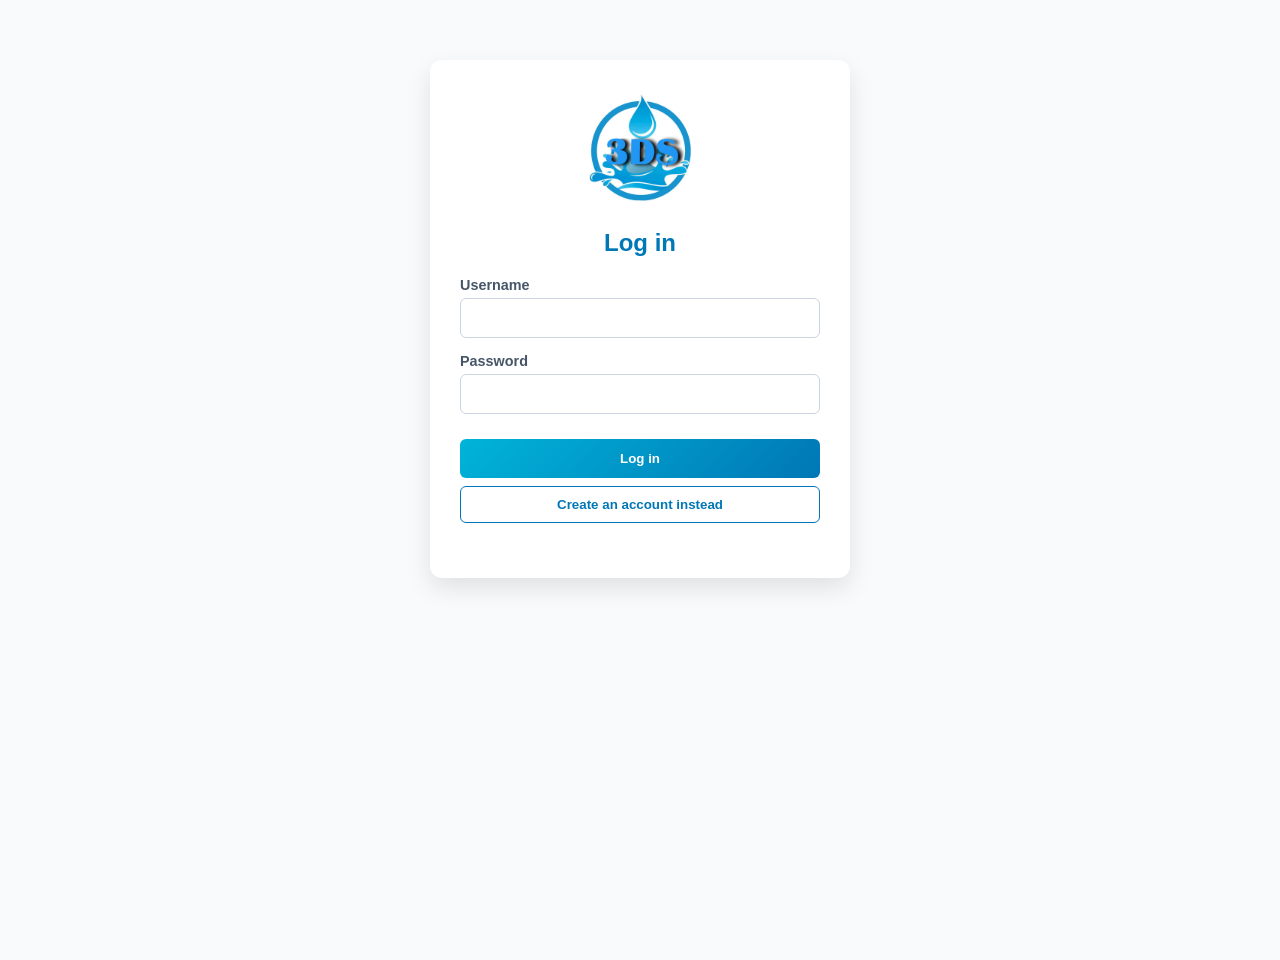
<file: Draft2/index.html>
<!DOCTYPE html>
<html lang="en">
<head>
<meta charset="UTF-8">
<meta name="viewport" content="width=device-width, initial-scale=1.0">
<title>3DS Water Refilling Station — Operations</title>
<link rel="stylesheet" href="style.css">
</head>
<body>

<p id="toast"></p>

<!-- ============ AUTHENTICATION CONTAINERS ============ -->
<div id="auth-wrapper" class="auth-container">
  <img src="791958262_1605895874500269_3087654828019253097_n.jpg" alt="3DS Logo" class="auth-logo">

  <!-- LOGIN -->
  <fieldset id="login-form-wrap">
    <legend>Log in</legend>
    <form id="login-form" onsubmit="return handleLogin(event)">
      <div class="form-group">
        <label>Username</label>
        <input type="text" id="login-username" required>
      </div>
      <div class="form-group">
        <label>Password</label>
        <input type="password" id="login-password" required>
      </div>
      <p id="login-error" style="color:red; margin-bottom:10px;" hidden></p>
      <button type="submit" class="btn-primary">Log in</button>
      <button type="button" class="btn-secondary" onclick="switchAuthTab('register')">Create an account instead</button>
    </form>
  </fieldset>

  <!-- REGISTER -->
  <fieldset id="register-form-wrap" style="display:none">
    <legend>Create account</legend>
    <form id="register-form" onsubmit="return handleRegister(event)">
      <div class="form-group">
        <label>Full name</label>
        <input type="text" id="reg-fullname" required>
      </div>
      <div class="form-group">
        <label>Username</label>
        <input type="text" id="reg-username" required>
      </div>
      <div class="form-group">
        <label>Password</label>
        <input type="password" id="reg-password" required minlength="4">
      </div>
      <div class="form-group">
        <label>Role</label>
        <select id="reg-role">
          <option value="Employee">Employee</option>
          <option value="Admin">Admin</option>
        </select>
      </div>
      <p id="register-error" style="color:red; margin-bottom:10px;" hidden></p>
      <p id="register-success" style="color:green; margin-bottom:10px;" hidden></p>
      <button type="submit" class="btn-primary">Create account</button>
      <button type="button" class="btn-secondary" onclick="switchAuthTab('login')">Back to log in</button>
    </form>
  </fieldset>
</div>

<!-- ============ MAIN APP CONTAINER ============ -->
<div id="app-layout" style="display:none">
  
  <!-- SIDEBAR -->
  <aside id="sidebar">
    <div class="sidebar-header">
      <img src="791958262_1605895874500269_3087654828019253097_n.jpg" alt="Logo" class="sidebar-logo">
      <div class="sidebar-title">
        <h2>3DS Water Refilling Station</h2>
        <p>Refilling Operations</p>
      </div>
    </div>
    <ul id="sidebar-nav"></ul>
  </aside>

  <!-- MAIN WRAPPER -->
  <div id="main-wrapper">
    <!-- TOP RIBBON -->
    <header class="top-ribbon">
      <h2 id="section-title">Dashboard</h2>
      <div id="user-info" class="user-profile">
        <span>Logged in as <strong id="user-name"></strong></span>
        <span id="user-role-badge" class="role-badge"></span>
        <button class="btn-logout" onclick="handleLogout()">Log out</button>
      </div>
    </header>

    <!-- MODULE CONTENT AREA -->
    <main class="content-body">
      <!-- USER MANAGEMENT -->
      <fieldset id="sec-users" style="display:none">
        <legend>User Management</legend>
        <fieldset>
          <legend>Register a new account</legend>
          <form onsubmit="return uiRegisterUser(event)">
            <label>Full name: <input type="text" id="um-fullname" required></label><br><br>
            <label>Username: <input type="text" id="um-username" required></label><br><br>
            <label>Password: <input type="password" id="um-password" required minlength="4"></label><br><br>
            <label>Role:
              <select id="um-role">
                <option value="Employee">Employee</option>
                <option value="Admin">Admin</option>
              </select>
            </label><br><br>
            <button type="submit" class="btn-primary" style="width:auto;">Register account</button>
            <p id="um-msg"></p>
          </form>
        </fieldset>

        <fieldset>
          <legend>Delete an account</legend>
          <form onsubmit="return uiDeleteUser(event)">
            <label>User ID: <input type="text" id="um-delete-id" placeholder="e.g. U-003" required></label><br><br>
            <button type="submit" class="btn-primary" style="width:auto;">Delete account</button>
            <p id="um-delete-msg"></p>
          </form>
        </fieldset>

        <fieldset>
          <legend>All accounts</legend>
          <table id="tbl-users">
            <thead><tr><th>User ID</th><th>Full name</th><th>Username</th><th>Role</th></tr></thead>
            <tbody></tbody>
          </table>
        </fieldset>
      </fieldset>

      <!-- TRANSACTION MANAGEMENT -->
      <fieldset id="sec-transactions" style="display:none">
        <legend>Transaction Management</legend>
        <fieldset>
          <legend>Record a walk-in transaction</legend>
          <form onsubmit="return uiAddTransaction(event)">
            <label>Customer name: <input type="text" id="tx-customer" required></label><br><br>
            <label>Quantity (gallons): <input type="number" id="tx-qty" min="1" required></label><br><br>
            <label>Order total (₱): <input type="number" id="tx-total" min="0" step="0.01" required></label><br><br>
            <label>Payment amount (₱): <input type="number" id="tx-payment" min="0" step="0.01" required></label><br><br>
            <button type="submit" class="btn-primary" style="width:auto;">Complete transaction</button>
            <p id="tx-msg"></p>
          </form>
        </fieldset>

        <fieldset>
          <legend>Transaction records</legend>
          <table id="tbl-transactions">
            <thead><tr>
              <th>Txn ID</th><th>Date</th><th>Customer</th><th>Qty (gal)</th><th>Total</th><th>Payment</th><th>Payment Status</th><th>Employee ID</th><th>Source</th>
            </tr></thead>
            <tbody></tbody>
          </table>
        </fieldset>
      </fieldset>

      <!-- SALES & PROFIT -->
      <fieldset id="sec-sales" style="display:none">
        <legend>Sales &amp; Profit Management</legend>
        <table id="tbl-sales">
          <thead><tr><th>Total sales</th><th>Total expenses</th><th>Total profit</th></tr></thead>
          <tbody><tr>
            <td id="stat-sales">₱0.00</td>
            <td id="stat-expenses">₱0.00</td>
            <td id="stat-profit">₱0.00</td>
          </tr></tbody>
        </table>
      </fieldset>

      <!-- BILLS & TAX -->
      <fieldset id="sec-bills" style="display:none">
        <legend>Bills &amp; Tax Management</legend>
        <fieldset>
          <legend>Add a paid bill</legend>
          <form onsubmit="return uiAddBill(event)">
            <label>Date paid: <input type="date" id="bill-date" required></label><br><br>
            <label>Bill type:
              <select id="bill-type">
                <option>Electricity</option>
                <option>Water permit</option>
                <option>Business tax</option>
                <option>Rent</option>
                <option>Other</option>
              </select>
            </label><br><br>
            <label>Amount (₱): <input type="number" id="bill-amount" min="0" step="0.01" required></label><br><br>
            <button type="submit" class="btn-primary" style="width:auto;">Add bill</button>
          </form>
        </fieldset>

        <fieldset>
          <legend>Check total for a date range</legend>
          <label>From: <input type="date" id="bill-from"></label>
          <label>To: <input type="date" id="bill-to"></label>
          <button type="button" class="btn-primary" style="width:auto;" onclick="uiRangeTotal()">Calculate total</button>
          <p id="bill-range-result"></p>
        </fieldset>

        <fieldset>
          <legend>Bill records</legend>
          <table id="tbl-bills">
            <thead><tr><th>Bill ID</th><th>Date paid</th><th>Type</th><th>Amount</th></tr></thead>
            <tbody></tbody>
          </table>
          <p id="bills-grand-total" style="margin-top:10px; font-weight:bold;"></p>
        </fieldset>
      </fieldset>

      <!-- DELIVERY MANAGEMENT -->
      <fieldset id="sec-delivery" style="display:none">
        <legend>Delivery Management</legend>
        <fieldset>
          <legend>Add a delivery order</legend>
          <form onsubmit="return uiAddDelivery(event)">
            <label>Customer name: <input type="text" id="dl-customer" required></label><br><br>
            <label>Delivery address: <input type="text" id="dl-address" required></label><br><br>
            <label>Quantity (gallons): <input type="number" id="dl-qty" min="1" required></label><br><br>
            <button type="submit" class="btn-primary" style="width:auto;">Add order</button>
          </form>
        </fieldset>

        <fieldset>
          <legend>Pending &amp; ongoing deliveries</legend>
          <table id="tbl-delivery">
            <thead><tr>
              <th>Delivery ID</th><th>Date added</th><th>Customer</th><th>Address</th><th>Qty (gal)</th><th>Status</th><th></th>
            </tr></thead>
            <tbody></tbody>
          </table>
        </fieldset>
      </fieldset>

      <!-- EQUIPMENT MAINTENANCE -->
      <fieldset id="sec-maintenance" style="display:none">
        <legend>Equipment Maintenance</legend>
        <fieldset>
          <legend>Log a filter change</legend>
          <form onsubmit="return uiAddMaintenance(event)">
            <label>Filter used: <input type="text" id="mt-filter" placeholder="e.g. Sediment Filter" required></label><br><br>
            <label>Type:
              <select id="mt-type">
                <option>Sediment</option>
                <option>Carbon</option>
                <option>Membrane (RO)</option>
                <option>UV Bulb</option>
                <option>Backwash</option>
              </select>
            </label><br><br>
            <label>Date: <input type="date" id="mt-date"></label><br><br>
            <button type="submit" class="btn-primary" style="width:auto;">Log maintenance</button>
            <p id="mt-msg"></p>
          </form>
        </fieldset>

        <fieldset>
          <legend>Maintenance history</legend>
          <table id="tbl-maintenance">
            <thead><tr><th>Maintenance ID</th><th>Date</th><th>Filter used</th><th>Type</th><th>Inventory effect</th></tr></thead>
            <tbody></tbody>
          </table>
        </fieldset>
      </fieldset>

      <!-- INVENTORY MANAGEMENT -->
      <fieldset id="sec-inventory" style="display:none">
        <legend>Inventory Management</legend>
        <fieldset>
          <legend>Add a new item</legend>
          <form onsubmit="return uiAddInventoryItem(event)">
            <label>Item name: <input type="text" id="inv-name" required></label><br><br>
            <label>Item type: <input type="text" id="inv-type" placeholder="e.g. Filter, Bottle, Cap"></label><br><br>
            <label>Quantity: <input type="number" id="inv-qty" min="0" required></label><br><br>
            <label>Unit: <input type="text" id="inv-unit" placeholder="pcs, gal, box" required></label><br><br>
            <label>Date received: <input type="date" id="inv-received"></label><br><br>
            <label>Expiration date: <input type="date" id="inv-expiry"></label><br><br>
            <label>Minimum stock level: <input type="number" id="inv-min" min="0" required></label><br><br>
            <button type="submit" class="btn-primary" style="width:auto;">Add item</button>
            <p id="inv-msg"></p>
          </form>
        </fieldset>

        <fieldset>
          <legend>Stock out</legend>
          <form onsubmit="return uiStockOut(event)">
            <label>Item ID: <input type="text" id="stock-item-id" placeholder="e.g. INV-002" required></label><br><br>
            <label>Quantity to remove: <input type="number" id="stock-qty" min="1" required></label><br><br>
            <button type="submit" class="btn-primary" style="width:auto;">Stock out (FIFO)</button>
            <p id="stock-msg"></p>
          </form>
        </fieldset>

        <fieldset>
          <legend>Inventory list</legend>
          <table id="tbl-inventory">
            <thead><tr><th>Item ID</th><th>Name</th><th>Type</th><th>Quantity</th><th>Unit</th><th>Min. stock</th><th>Status</th></tr></thead>
            <tbody></tbody>
          </table>
        </fieldset>
      </fieldset>

      <!-- SUPPLY RECEIVING -->
      <fieldset id="sec-receiving" style="display:none">
        <legend>Supply Receiving Management</legend>
        <fieldset>
          <legend>Log an incoming delivery</legend>
          <form onsubmit="return uiAddReceiving(event)">
            <label>Supplier name: <input type="text" id="rc-supplier" required></label><br><br>
            <label>Item name: <input type="text" id="rc-item" required></label><br><br>
            <label>Quantity: <input type="number" id="rc-qty" min="1" required></label><br><br>
            <label>Unit: <input type="text" id="rc-unit" required></label><br><br>
            <label>Expected delivery date: <input type="date" id="rc-expected"></label><br><br>
            <label>Actual received date: <input type="date" id="rc-actual"></label><br><br>
            <button type="submit" class="btn-primary" style="width:auto;">Log receiving record</button>
          </form>
        </fieldset>

        <fieldset>
          <legend>Receiving records</legend>
          <table id="tbl-receiving">
            <thead><tr>
              <th>Receiving ID</th><th>Supplier</th><th>Item</th><th>Qty</th><th>Unit</th><th>Expected</th><th>Received</th><th>Status</th><th></th>
            </tr></thead>
            <tbody></tbody>
          </table>
        </fieldset>
      </fieldset>

      <!-- ALERTS -->
      <fieldset id="sec-alerts" style="display:none">
        <legend>Inventory Replenishment &amp; Alerts</legend>
        <table id="tbl-alert-counts">
          <thead><tr><th>Low / out of stock</th><th>Undelivered orders</th><th>Maintenance alerts</th></tr></thead>
          <tbody><tr>
            <td id="alert-count-stock">0</td>
            <td id="alert-count-delivery">0</td>
            <td id="alert-count-maint">0</td>
          </tr></tbody>
        </table>

        <table id="tbl-alerts">
          <thead><tr><th>Alert type</th><th>Item / order</th><th>Date</th><th>Status</th><th>Recommended action</th></tr></thead>
          <tbody></tbody>
        </table>
      </fieldset>

      <!-- EMPLOYEE MANAGEMENT -->
      <fieldset id="sec-employees" style="display:none">
        <legend>Employee Management</legend>
        <fieldset>
          <legend id="emp-form-title">Add an employee</legend>
          <form onsubmit="return uiSaveEmployee(event)">
            <input type="hidden" id="emp-edit-id">
            <label>Full name: <input type="text" id="emp-name" required></label><br><br>
            <label>Contact number: <input type="text" id="emp-contact" required></label><br><br>
            <label>Role: <input type="text" id="emp-role" placeholder="Cashier, Rider, Manager" required></label><br><br>
            <label>Salary (₱): <input type="number" id="emp-salary" min="0" step="0.01" required></label><br><br>
            <button type="submit" id="emp-submit-btn" class="btn-primary" style="width:auto;">Add employee</button>
            <button type="button" id="emp-cancel-btn" class="btn-secondary" style="width:auto; display:none;" onclick="cancelEmployeeEdit()">Cancel edit</button>
          </form>
        </fieldset>

        <fieldset>
          <legend>Staff records</legend>
          <label>Search: <input type="text" id="emp-search" placeholder="Search by name or ID…" oninput="renderEmployees()"></label>
          <table id="tbl-employees">
            <thead><tr><th>Employee ID</th><th>Name</th><th>Contact</th><th>Role</th><th>Salary</th><th></th></tr></thead>
            <tbody></tbody>
          </table>
        </fieldset>
      </fieldset>

      <!-- SUPPLIER MANAGEMENT -->
      <fieldset id="sec-suppliers" style="display:none">
        <legend>Supplier Management</legend>
        <fieldset>
          <legend id="sup-form-title">Add a supplier</legend>
          <form onsubmit="return uiSaveSupplier(event)">
            <input type="hidden" id="sup-edit-id">
            <label>Supplier name: <input type="text" id="sup-name" required></label><br><br>
            <label>Contact number: <input type="text" id="sup-contact" required></label><br><br>
            <label>Address: <input type="text" id="sup-address"></label><br><br>
            <label>Products: <input type="text" id="sup-products" placeholder="e.g. Bottles, caps, filters" required></label><br><br>
            <label>Quantity: <input type="number" id="sup-qty" min="0"></label><br><br>
            <label>Order date: <input type="date" id="sup-orderdate"></label><br><br>
            <label>Cost (₱): <input type="number" id="sup-cost" min="0" step="0.01"></label><br><br>
            <button type="submit" id="sup-submit-btn" class="btn-primary" style="width:auto;">Add supplier</button>
            <button type="button" id="sup-cancel-btn" class="btn-secondary" style="width:auto; display:none;" onclick="cancelSupplierEdit()">Cancel edit</button>
          </form>
        </fieldset>

        <fieldset>
          <legend>Supplier records</legend>
          <label>Search: <input type="text" id="sup-search" placeholder="Search by name or ID…" oninput="renderSuppliers()"></label>
          <table id="tbl-suppliers">
            <thead><tr><th>Supplier ID</th><th>Name</th><th>Contact</th><th>Products</th><th>Qty</th><th>Order date</th><th>Cost</th><th></th></tr></thead>
            <tbody></tbody>
          </table>
        </fieldset>
      </fieldset>

      <!-- REPORTS -->
      <fieldset id="sec-reports" style="display:none">
        <legend>Reports</legend>
        <label>Month:
          <select id="rep-month"></select>
        </label>
        <label>Year: <input type="number" id="rep-year" value="2026"></label>
        <button type="button" class="btn-primary" style="width:auto;" onclick="renderReport()">Generate report</button>

        <table id="tbl-report-stats">
          <thead><tr>
            <th>Orders completed</th><th>Sales</th><th>Expenses paid</th><th>Profit</th><th>Active employees</th><th>Low/out of stock items</th><th>Deliveries fulfilled</th>
          </tr></thead>
          <tbody><tr>
            <td id="rep-orders">0</td>
            <td id="rep-sales">₱0.00</td>
            <td id="rep-expenses">₱0.00</td>
            <td id="rep-profit">₱0.00</td>
            <td id="rep-employees">0</td>
            <td id="rep-lowstock">0</td>
            <td id="rep-deliveries">0</td>
          </tr></tbody>
        </table>

        <fieldset>
          <legend>Transactions in this period</legend>
          <table id="tbl-report-tx">
            <thead><tr><th>Date</th><th>Customer</th><th>Qty (gal)</th><th>Total</th><th>Employee ID</th></tr></thead>
            <tbody></tbody>
          </table>
        </fieldset>
      </fieldset>
    </main>
  </div>
</div>

<script src="app.js"></script>
</body>
</html>
</file>
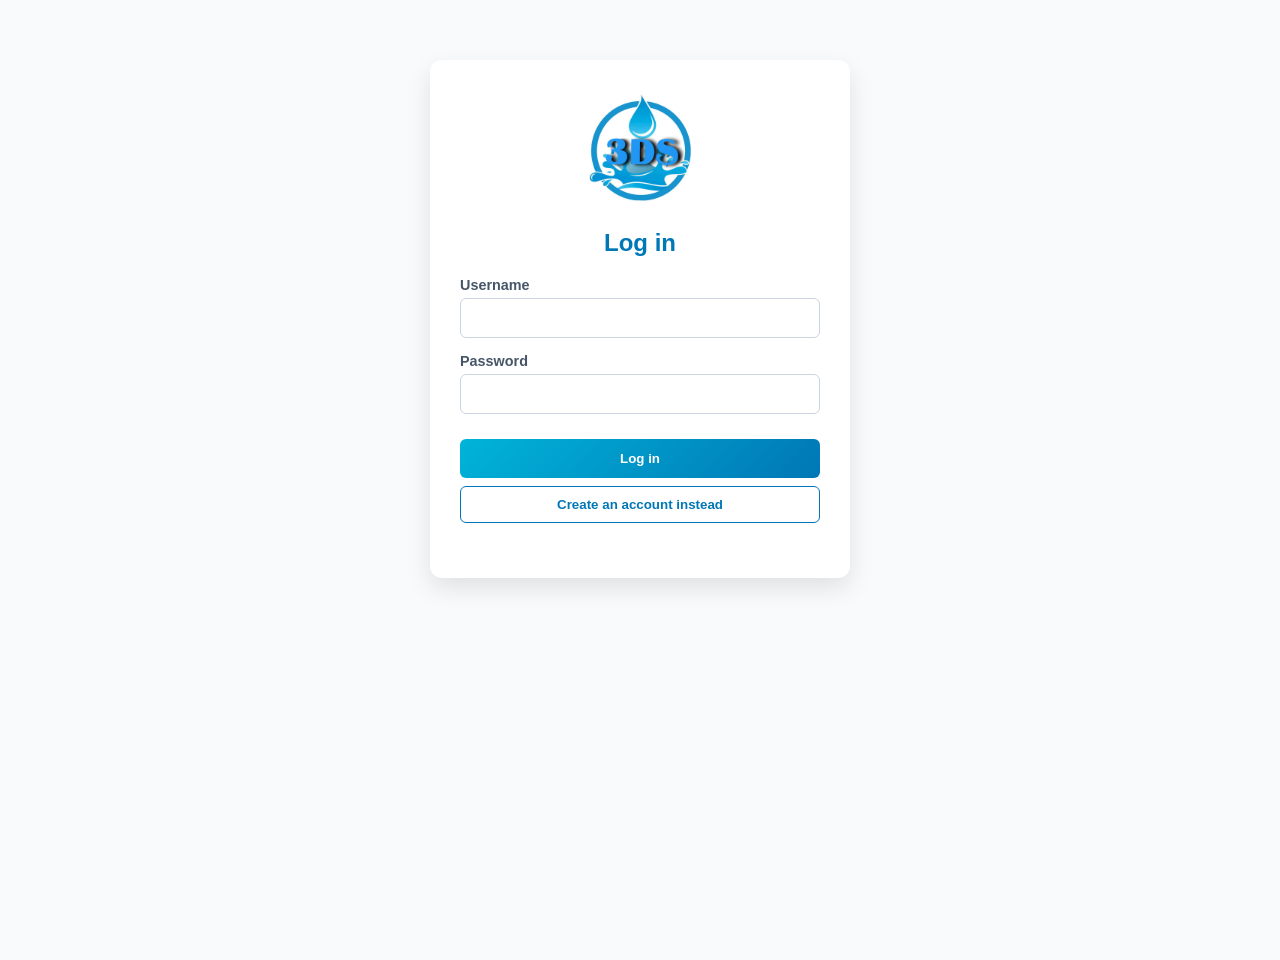
<file: Draft4/index.html>
<!DOCTYPE html>
<html lang="en">
<head>
<meta charset="UTF-8">
<meta name="viewport" content="width=device-width, initial-scale=1.0">
<title>3DS Water Refilling Station — Operations</title>
<link rel="stylesheet" href="style.css">
</head>
<body>

<p id="toast"></p>

<!-- ============ AUTHENTICATION CONTAINERS ============ -->
<div id="auth-wrapper" class="auth-container">
  <img src="791958262_1605895874500269_3087654828019253097_n.jpg" alt="3DS Logo" class="auth-logo">

  <!-- LOGIN -->
  <fieldset id="login-form-wrap">
    <legend>Log in</legend>
    <form id="login-form" onsubmit="return handleLogin(event)">
      <div class="form-group">
        <label>Username</label>
        <input type="text" id="login-username" required>
      </div>
      <div class="form-group">
        <label>Password</label>
        <input type="password" id="login-password" required>
      </div>
      <p id="login-error" style="color:red; margin-bottom:10px;" hidden></p>
      <button type="submit" class="btn-primary">Log in</button>
      <button type="button" class="btn-secondary" onclick="switchAuthTab('register')">Create an account instead</button>
    </form>
  </fieldset>

  <!-- REGISTER -->
  <fieldset id="register-form-wrap" style="display:none">
    <legend>Create account</legend>
    <form id="register-form" onsubmit="return handleRegister(event)">
      <div class="form-group">
        <label>Full name</label>
        <input type="text" id="reg-fullname" required>
      </div>
      <div class="form-group">
        <label>Username</label>
        <input type="text" id="reg-username" required>
      </div>
      <div class="form-group">
        <label>Password</label>
        <input type="password" id="reg-password" required minlength="4">
      </div>
      <div class="form-group">
        <label>Role</label>
        <select id="reg-role">
          <option value="Employee">Employee</option>
          <option value="Admin">Admin</option>
        </select>
      </div>
      <p id="register-error" style="color:red; margin-bottom:10px;" hidden></p>
      <p id="register-success" style="color:green; margin-bottom:10px;" hidden></p>
      <button type="submit" class="btn-primary">Create account</button>
      <button type="button" class="btn-secondary" onclick="switchAuthTab('login')">Back to log in</button>
    </form>
  </fieldset>
</div>

<!-- ============ MAIN APP CONTAINER ============ -->
<div id="app-layout" style="display:none">
  
  <!-- SIDEBAR -->
  <aside id="sidebar">
    <div class="sidebar-header">
      <img src="791958262_1605895874500269_3087654828019253097_n.jpg" alt="Logo" class="sidebar-logo">
      <div class="sidebar-title">
        <h2>3DS Water Refilling Station</h2>
        <p>Refilling Operations</p>
      </div>
    </div>
    <ul id="sidebar-nav"></ul>
  </aside>

  <!-- MAIN WRAPPER -->
  <div id="main-wrapper">
    <!-- TOP RIBBON -->
    <header class="top-ribbon">
      <h2 id="section-title">Dashboard</h2>
      <div id="user-info" class="user-profile">
        <span>Logged in as <strong id="user-name"></strong></span>
        <span id="user-role-badge" class="role-badge"></span>
        <button class="btn-logout" onclick="handleLogout()">Log out</button>
      </div>
    </header>

    <!-- MODULE CONTENT AREA -->
    <main class="content-body">
      <!-- USER MANAGEMENT -->
      <fieldset id="sec-users" style="display:none">
        <legend>User Management</legend>
        <fieldset>
          <legend>Register a new account</legend>
          <form onsubmit="return uiRegisterUser(event)">
            <label>Full name: <input type="text" id="um-fullname" required></label><br><br>
            <label>Username: <input type="text" id="um-username" required></label><br><br>
            <label>Password: <input type="password" id="um-password" required minlength="4"></label><br><br>
            <label>Role:
              <select id="um-role">
                <option value="Employee">Employee</option>
                <option value="Admin">Admin</option>
              </select>
            </label><br><br>
            <label>Link Employee:
              <select id="um-employee"></select>
            </label><br><br>
            <button type="submit" class="btn-primary" style="width:auto;">Register account</button>
            <p id="um-msg"></p>
          </form>
        </fieldset>

        <fieldset>
          <legend>All accounts</legend>
          <table id="tbl-users">
            <thead><tr><th>User ID</th><th>Full name</th><th>Username</th><th>Role</th><th>Employee ID</th><th>Action</th></tr></thead>
            <tbody></tbody>
          </table>
        </fieldset>
      </fieldset>

      <!-- TRANSACTION MANAGEMENT -->
      <fieldset id="sec-transactions" style="display:none">
        <legend>Transaction Management</legend>
        <fieldset>
          <legend>Record a walk-in transaction</legend>
          <form onsubmit="return uiAddTransaction(event)">
            <label>Customer name: <input type="text" id="tx-customer" required></label><br><br>
            <label>Quantity (gallons): <input type="number" id="tx-qty" min="1" required oninput="autoComputeTxPrice()"></label><br><br>
            <label>Order total (₱): <input type="number" id="tx-total" min="0" step="0.01" readonly style="background:#f1f5f9;"></label><br><br>
            <label>Payment amount (₱): <input type="number" id="tx-payment" min="0" step="0.01" required></label><br><br>
            <button type="submit" class="btn-primary" style="width:auto;">Complete transaction</button>
            <p id="tx-msg"></p>
          </form>
        </fieldset>

        <fieldset>
          <legend>Transaction records</legend>
          <table id="tbl-transactions">
            <thead><tr>
              <th>Txn ID</th><th>Date</th><th>Customer</th><th>Qty (gal)</th><th>Total</th><th>Payment</th><th>Change</th><th>Employee ID</th><th>Source</th><th>Status</th><th>Actions</th>
            </tr></thead>
            <tbody></tbody>
          </table>
        </fieldset>
      </fieldset>

      <!-- SALES & PROFIT -->
      <fieldset id="sec-sales" style="display:none">
        <legend>Sales &amp; Profit Management</legend>
        <fieldset>
          <legend>Date Range Filter</legend>
          <label>From: <input type="date" id="sales-from"></label>
          <label>To: <input type="date" id="sales-to"></label>
          <button type="button" class="btn-primary" style="width:auto;" onclick="renderSales()">Filter Sales</button>
        </fieldset>
        <table id="tbl-sales">
          <thead><tr><th>Total Sales</th><th>Actual On-Hand Money</th><th>Total Expenses</th><th>Net Profit</th></tr></thead>
          <tbody><tr>
            <td id="stat-sales">₱0.00</td>
            <td id="stat-onhand">₱0.00</td>
            <td id="stat-expenses">₱0.00</td>
            <td id="stat-profit">₱0.00</td>
          </tr></tbody>
        </table>
      </fieldset>

      <!-- BILLS, TAXES, AND EXPENSES -->
      <fieldset id="sec-bills" style="display:none">
        <legend>Bills, Taxes, and Expenses</legend>
        
        <fieldset>
          <legend>Add a paid bill / tax</legend>
          <form onsubmit="return uiAddBill(event)">
            <label>Date paid: <input type="date" id="bill-date" required></label><br><br>
            <label>Type:
              <select id="bill-type">
                <option>Electricity</option>
                <option>Water permit</option>
                <option>Business tax</option>
                <option>Rent</option>
                <option>Other Tax/Bill</option>
              </select>
            </label><br><br>
            <label>Amount (₱): <input type="number" id="bill-amount" min="0" step="0.01" required></label><br><br>
            <button type="submit" class="btn-primary" style="width:auto;">Add Bill/Tax</button>
          </form>
        </fieldset>

        <fieldset>
          <legend>Record Operations Expenses</legend>
          <form onsubmit="return uiAddExpense(event)">
            <label>Date Paid: <input type="date" id="exp-date"></label><br><br>
            <label>Expense Category: 
              <select id="exp-type" onchange="document.getElementById('emp-salary-wrap').style.display = this.value==='Employee Salary'?'':'none';">
                <option>Vehicle Maintenance</option>
                <option>Gasoline</option>
                <option>Employee Salary</option>
              </select>
            </label><br><br>
            <div id="emp-salary-wrap" style="display:none;">
              <label>Employee: <select id="exp-emp"></select></label><br><br>
            </div>
            <label>Amount (₱): <input type="number" id="exp-amount" min="0" step="0.01" required></label><br><br>
            <button type="submit" class="btn-primary" style="width:auto;">Record Expense</button>
          </form>
        </fieldset>
        <fieldset>
          <legend>Filter Records by Month &amp; Year</legend>
          <label>Month: <select id="bills-month"></select></label>
          <label>Year: <input type="number" id="bills-year" value="2026" style="width:80px;"></label>
          <button type="button" class="btn-primary" style="width:auto; margin-left:10px;" onclick="renderBills()">Filter Bills</button>
          <button type="button" class="btn-secondary" style="width:auto; margin-left:5px;" onclick="resetBillsFilter()">Reset Filter</button>
        </fieldset>
        <fieldset>
          <legend>Expense &amp; Bill Records</legend>
          <table id="tbl-bills">
            <thead><tr><th>ID</th><th>Date Paid</th><th>Type / Name</th><th>Amount</th></tr></thead>
            <tbody></tbody>
          </table>
          <p id="bills-grand-total" style="margin-top:10px; font-weight:bold;"></p>
        </fieldset>
      </fieldset>

      <!-- DELIVERY MANAGEMENT -->
      <fieldset id="sec-delivery" style="display:none">
        <legend>Delivery Management</legend>
        <fieldset>
          <legend>Add a delivery order</legend>
          <form onsubmit="return uiAddDelivery(event)">
            <label>Customer name: <input type="text" id="dl-customer" required></label><br><br>
            <label>Delivery address: <input type="text" id="dl-address" required></label><br><br>
            <label>Quantity (gallons): <input type="number" id="dl-qty" min="1" required oninput="autoComputeDeliveryPrice()"></label><br><br>
            <label>Computed Total Price (₱): <input type="number" id="dl-price" readonly style="background:#f1f5f9;"></label><br><br>
            <button type="submit" class="btn-primary" style="width:auto;">Add order</button>
          </form>
        </fieldset>

        <fieldset>
          <legend>Pending &amp; ongoing deliveries</legend>
          <table id="tbl-delivery">
            <thead><tr>
              <th>Delivery ID</th><th>Date added</th><th>Customer</th><th>Address</th><th>Qty (gal)</th><th>Payment Status</th><th>Payment Actions</th><th>Delivery Action</th>
            </tr></thead>
            <tbody></tbody>
          </table>
        </fieldset>
      </fieldset>

      <!-- EQUIPMENT MAINTENANCE -->
      <fieldset id="sec-maintenance" style="display:none">
        <legend>Equipment Maintenance</legend>
        <fieldset>
          <legend>Log Equipment Action</legend>
          <form onsubmit="return uiAddMaintenance(event)">
            <label>Action: 
              <select id="mt-action" onchange="handleActionChange()">
                <option value="Filter Replacement">Filter Replacement</option>
                <option value="Backwash">Backwash</option>
              </select>
            </label><br><br>
            <label>Filter Type:
              <select id="mt-type">
                <option value="Micron Filter">Micron Filter (Monthly)</option>
                <option value="Carbon Block Filter">Carbon Block Filter (3 Months)</option>
                <option value="CTO CocoPure Filter">CTO CocoPure Filter (3 Months)</option>
                <option value="N/A">N/A</option>
              </select>
            </label><br><br>
            <label>Date: <input type="date" id="mt-date"></label><br><br>
            <button type="submit" class="btn-primary" style="width:auto;">Log maintenance</button>
            <p id="mt-msg"></p>
          </form>
        </fieldset>

        <fieldset>
          <legend>Maintenance History</legend>
          <table id="tbl-maintenance">
            <thead><tr><th>ID</th><th>Date</th><th>Action</th><th>Type</th><th>System Status</th></tr></thead>
            <tbody></tbody>
          </table>
        </fieldset>
      </fieldset>

      <!-- INVENTORY MANAGEMENT -->
      <fieldset id="sec-inventory" style="display:none">
        <legend>Inventory Management</legend>
        <fieldset>
          <legend id="inv-form-title">Add / Modify Item</legend>
          <form onsubmit="return uiSaveInventoryItem(event)">
            <input type="hidden" id="inv-edit-id">
            <label>Item name: <input type="text" id="inv-name" required></label><br><br>
            <label>Item type: <input type="text" id="inv-type" placeholder="e.g. Filter, Bottle, Cap"></label><br><br>
            <label>Quantity: <input type="number" id="inv-qty" min="0" required></label><br><br>
            <label>Unit: <input type="text" id="inv-unit" placeholder="pcs, gal, box" required></label><br><br>
            <label>Date received: <input type="date" id="inv-received"></label><br><br>
            <label>Minimum stock level: <input type="number" id="inv-min" min="0" required></label><br><br>
            <button type="submit" id="inv-submit-btn" class="btn-primary" style="width:auto;">Save Item</button>
            <button type="button" id="inv-cancel-btn" class="btn-secondary" style="width:auto; display:none;" onclick="cancelInventoryEdit()">Cancel edit</button>
            <p id="inv-msg"></p>
          </form>
        </fieldset>
        <fieldset>
          <legend>Inventory list</legend>
          <table id="tbl-inventory">
            <thead><tr><th>Item ID</th><th>Name</th><th>Type</th><th>Quantity</th><th>Unit</th><th>Min. stock</th><th>Status</th><th>Actions</th></tr></thead>
            <tbody></tbody>
          </table>
        </fieldset>
      </fieldset>

      <!-- SUPPLY RECEIVING -->
      <fieldset id="sec-receiving" style="display:none">
        <legend>Supply Receiving Management</legend>
        <fieldset>
          <legend>Log an incoming supply delivery</legend>
          <form onsubmit="return uiAddReceiving(event)">
            <label>Supplier name: <select id="rc-supplier" required></select></label><br><br>
            <label>Item name: <input type="text" id="rc-item" required></label><br><br>
            <label>Item type: <input type="text" id="rc-type" placeholder="e.g. Filter, Bottle, Cap" required></label><br><br>
            <label>Quantity: <input type="number" id="rc-qty" min="1" required></label><br><br>
            <label>Unit: <input type="text" id="rc-unit" required></label><br><br>
            <label>Expected delivery date: <input type="date" id="rc-expected"></label><br><br>
            <button type="submit" class="btn-primary" style="width:auto;">Log Incoming Supply Record</button>
          </form>
        </fieldset>

        <fieldset>
          <legend>Supply receiving records</legend>
          <table id="tbl-receiving">
            <thead><tr>
              <th>Receiving ID</th><th>Supplier</th><th>Item</th><th>Type</th><th>Qty</th><th>Unit</th><th>Expected</th><th>Received Date</th><th>Status</th><th>Action</th>
            </tr></thead>
            <tbody></tbody>
          </table>
        </fieldset>
      </fieldset>

      <!-- ALERTS -->
      <fieldset id="sec-alerts" style="display:none">
        <legend>Inventory Replenishment &amp; Alerts</legend>
        <table id="tbl-alert-counts">
          <thead><tr><th>Low / out of stock</th><th>Undelivered (>1 Day)</th><th>Maintenance alerts</th></tr></thead>
          <tbody><tr>
            <td id="alert-count-stock">0</td>
            <td id="alert-count-delivery">0</td>
            <td id="alert-count-maint">0</td>
          </tr></tbody>
        </table>

        <table id="tbl-alerts">
          <thead><tr><th>Alert type</th><th>Item / order</th><th>Date</th><th>Status</th><th>Recommended action</th></tr></thead>
          <tbody></tbody>
        </table>
      </fieldset>

      <!-- EMPLOYEE MANAGEMENT -->
      <fieldset id="sec-employees" style="display:none">
        <legend>Employee Management</legend>
        <fieldset>
          <legend id="emp-form-title">Add an employee</legend>
          <form onsubmit="return uiSaveEmployee(event)">
            <input type="hidden" id="emp-edit-id">
            <label>Full name: <input type="text" id="emp-name" required></label><br><br>
            <label>Contact number: <input type="text" id="emp-contact" required></label><br><br>
            <label>Role: <input type="text" id="emp-role" placeholder="Cashier, Rider, Manager" required></label><br><br>
            <label>Salary (₱): <input type="number" id="emp-salary" min="0" step="0.01" required></label><br><br>
            <label>Borrowed Emergency Balance (₱): <input type="number" id="emp-balance" min="0" step="0.01" value="0"></label><br><br>
            <button type="submit" id="emp-submit-btn" class="btn-primary" style="width:auto;">Add employee</button>
            <button type="button" id="emp-cancel-btn" class="btn-secondary" style="width:auto; display:none;" onclick="cancelEmployeeEdit()">Cancel edit</button>
          </form>
        </fieldset>

        <fieldset>
          <legend>Staff records</legend>
          <label>Search: <input type="text" id="emp-search" placeholder="Search by name or ID…" oninput="renderEmployees()"></label>
          <table id="tbl-employees">
            <thead><tr><th>Employee ID</th><th>Name</th><th>Contact</th><th>Role</th><th>Salary</th><th>Balance Owed</th><th>Actions</th></tr></thead>
            <tbody></tbody>
          </table>
        </fieldset>
      </fieldset>

      <!-- SUPPLIER MANAGEMENT -->
      <fieldset id="sec-suppliers" style="display:none">
        <legend>Supplier Management</legend>
        <fieldset>
          <legend id="sup-form-title">Add a supplier</legend>
          <form onsubmit="return uiSaveSupplier(event)">
            <input type="hidden" id="sup-edit-id">
            <label>Supplier name: <input type="text" id="sup-name" required></label><br><br>
            <label>Contact number: <input type="text" id="sup-contact" required></label><br><br>
            <label>Address: <input type="text" id="sup-address" required></label><br><br>
            <button type="submit" id="sup-submit-btn" class="btn-primary" style="width:auto;">Add supplier</button>
            <button type="button" id="sup-cancel-btn" class="btn-secondary" style="width:auto; display:none;" onclick="cancelSupplierEdit()">Cancel edit</button>
          </form>
        </fieldset>

        <fieldset>
          <legend>Supplier records</legend>
          <label>Search: <input type="text" id="sup-search" placeholder="Search by name or ID…" oninput="renderSuppliers()"></label>
          <table id="tbl-suppliers">
            <thead><tr><th>Supplier ID</th><th>Name</th><th>Contact</th><th>Address</th><th>Actions</th></tr></thead>
            <tbody></tbody>
          </table>
        </fieldset>
      </fieldset>

      <!-- REPORTS -->
      <fieldset id="sec-reports" style="display:none">
        <legend>Reports &amp; Monthly Visual Comparison</legend>
        <button type="button" class="btn-primary" style="width:auto; margin-bottom:15px;" onclick="renderReport()">Compare Period Reports</button>
        
        <div style="display:flex; gap:20px; flex-wrap:wrap;">
          <!-- Fieldset 1 -->
          <fieldset style="flex:1; min-width:300px;">
            <legend>Report Period A</legend>
            <label>Month: <select id="rep-month-1"></select></label>
            <label>Year: <input type="number" id="rep-year-1" value="2026" style="width:80px;"></label>
            <hr style="margin:15px 0;">
            <p><strong>Completed Orders:</strong> <span id="rep1-orders">0</span></p>
            <p><strong>Sales Revenue:</strong> <span id="rep1-sales">₱0.00</span></p>
            <p><strong>Total Expenses:</strong> <span id="rep1-expenses">₱0.00</span></p>
            <p><strong>Net Profit:</strong> <span id="rep1-profit">₱0.00</span></p>
          </fieldset>

          <!-- Fieldset 2 -->
          <fieldset style="flex:1; min-width:300px;">
            <legend>Report Period B</legend>
            <label>Month: <select id="rep-month-2"></select></label>
            <label>Year: <input type="number" id="rep-year-2" value="2026" style="width:80px;"></label>
            <hr style="margin:15px 0;">
            <p><strong>Completed Orders:</strong> <span id="rep2-orders">0</span></p>
            <p><strong>Sales Revenue:</strong> <span id="rep2-sales">₱0.00</span></p>
            <p><strong>Total Expenses:</strong> <span id="rep2-expenses">₱0.00</span></p>
            <p><strong>Net Profit:</strong> <span id="rep2-profit">₱0.00</span></p>
          </fieldset>
        </div>
      </fieldset>
    </main>
  </div>
</div>
<script src="app.js"></script>
</body>
</html>
</file>
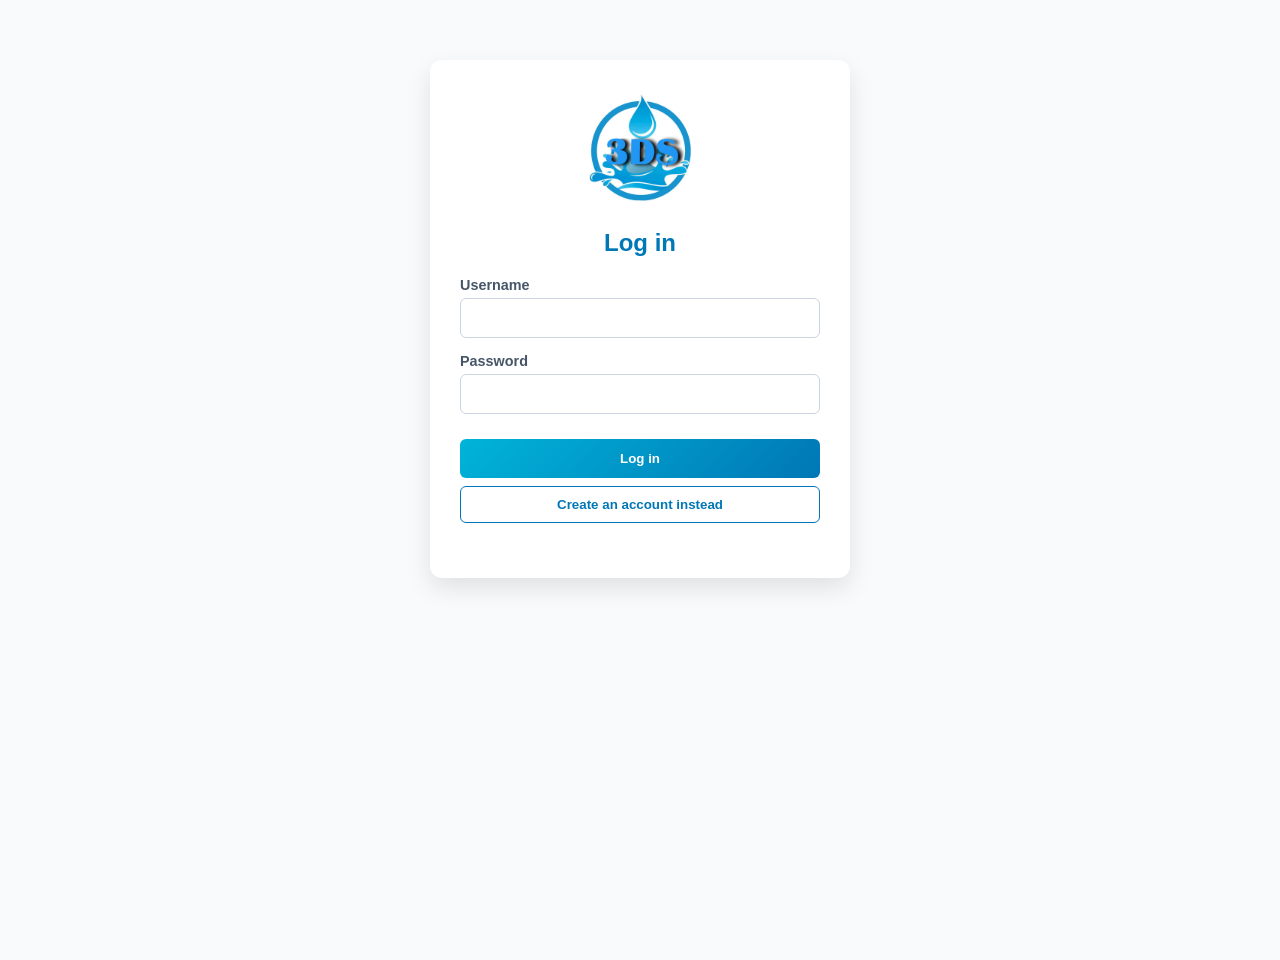
<file: Draft5/index.html>
<!DOCTYPE html>
<html lang="en">
<head>
<meta charset="UTF-8">
<meta name="viewport" content="width=device-width, initial-scale=1.0">
<title>3DS Water Refilling Station — Operations</title>
<link rel="stylesheet" href="style.css">
</head>
<body>

<p id="toast"></p>

<!-- ============ AUTHENTICATION CONTAINERS ============ -->
<div id="auth-wrapper" class="auth-container">
  <img src="791958262_1605895874500269_3087654828019253097_n.jpg" alt="3DS Logo" class="auth-logo">

  <!-- LOGIN -->
  <fieldset id="login-form-wrap">
    <legend>Log in</legend>
    <form id="login-form" onsubmit="return handleLogin(event)">
      <div class="form-group">
        <label>Username</label>
        <input type="text" id="login-username" required>
      </div>
      <div class="form-group">
        <label>Password</label>
        <input type="password" id="login-password" required>
      </div>
      <p id="login-error" style="color:red; margin-bottom:10px;" hidden></p>
      <button type="submit" class="btn-primary">Log in</button>
      <button type="button" class="btn-secondary" onclick="switchAuthTab('register')">Create an account instead</button>
    </form>
  </fieldset>

  <!-- REGISTER -->
  <fieldset id="register-form-wrap" style="display:none">
    <legend>Create account</legend>
    <form id="register-form" onsubmit="return handleRegister(event)">
      <div class="form-group">
        <label>Full name</label>
        <input type="text" id="reg-fullname" required>
      </div>
      <div class="form-group">
        <label>Username</label>
        <input type="text" id="reg-username" required>
      </div>
      <div class="form-group">
        <label>Password</label>
        <input type="password" id="reg-password" required minlength="4">
      </div>
      <div class="form-group">
        <label>Role</label>
        <select id="reg-role">
          <option value="Employee">Employee</option>
          <option value="Admin">Admin</option>
        </select>
      </div>
      <p id="register-error" style="color:red; margin-bottom:10px;" hidden></p>
      <p id="register-success" style="color:green; margin-bottom:10px;" hidden></p>
      <button type="submit" class="btn-primary">Create account</button>
      <button type="button" class="btn-secondary" onclick="switchAuthTab('login')">Back to log in</button>
    </form>
  </fieldset>
</div>

<!-- ============ MAIN APP CONTAINER ============ -->
<div id="app-layout" style="display:none">
  
  <!-- SIDEBAR -->
  <aside id="sidebar">
    <div class="sidebar-header">
      <img src="791958262_1605895874500269_3087654828019253097_n.jpg" alt="Logo" class="sidebar-logo">
      <div class="sidebar-title">
        <h2>3DS Water Refilling Station</h2>
        <p>Refilling Operations</p>
      </div>
    </div>
    <ul id="sidebar-nav"></ul>
  </aside>

  <!-- MAIN WRAPPER -->
  <div id="main-wrapper">
    <!-- TOP RIBBON -->
    <header class="top-ribbon">
      <h2 id="section-title">Dashboard</h2>
      <div id="user-info" class="user-profile">
        <span>Logged in as <strong id="user-name"></strong></span>
        <span id="user-role-badge" class="role-badge"></span>
        <button class="btn-logout" onclick="handleLogout()">Log out</button>
      </div>
    </header>

    <!-- MODULE CONTENT AREA -->
    <main class="content-body">
      <!-- USER MANAGEMENT -->
      <fieldset id="sec-users" style="display:none">
        <legend>User Management</legend>
        <fieldset>
          <legend>Register a new account</legend>
          <form onsubmit="return uiRegisterUser(event)">
            <label>Full name: <input type="text" id="um-fullname" required></label><br><br>
            <label>Username: <input type="text" id="um-username" required></label><br><br>
            <label>Password: <input type="password" id="um-password" required minlength="4"></label><br><br>
            <label>Role:
              <select id="um-role">
                <option value="Employee">Employee</option>
                <option value="Admin">Admin</option>
              </select>
            </label><br><br>
            <label>Link Employee:
              <select id="um-employee"></select>
            </label><br><br>
            <button type="submit" class="btn-primary" style="width:auto;">Register account</button>
            <p id="um-msg"></p>
          </form>
        </fieldset>

        <fieldset>
          <legend>All accounts</legend>
          <table id="tbl-users">
            <thead><tr><th>User ID</th><th>Full name</th><th>Username</th><th>Role</th><th>Employee ID</th><th>Action</th></tr></thead>
            <tbody></tbody>
          </table>
        </fieldset>
      </fieldset>

      <!-- CUSTOMER HUB -->
      <fieldset id="sec-customers" style="display:none">
        <legend>Customer Hub &amp; Accounts</legend>
        <fieldset>
          <legend>Register / Update Customer Profile</legend>
          <form onsubmit="return uiAddCustomer(event)">
            <label>Customer Name: <input type="text" id="cust-name" required placeholder="e.g. Juan Dela Cruz"></label><br><br>
            <label>Contact Number: <input type="text" id="cust-contact" placeholder="0917XXXXXXX"></label><br><br>
            <label>Delivery Address: <input type="text" id="cust-address" placeholder="Street, Barangay, City"></label><br><br>
            <button type="submit" class="btn-primary" style="width:auto;">Save Customer Profile</button>
            <p id="cust-msg"></p>
          </form>
        </fieldset>

        <fieldset>
          <legend>Customer Ledger (Utang, Containers &amp; Loyalty)</legend>
          <table id="tbl-customers">
            <thead>
              <tr>
                <th>Customer ID</th>
                <th>Name</th>
                <th>Contact</th>
                <th>Address</th>
                <th>Credit Balance (Utang)</th>
                <th>Slim Containers</th>
                <th>Round Containers</th>
                <th>Loyalty Points</th>
                <th>Free Gallons Available</th>
              </tr>
            </thead>
            <tbody></tbody>
          </table>
        </fieldset>
      </fieldset>

      <!-- TRANSACTION MANAGEMENT -->
      <fieldset id="sec-transactions" style="display:none">
        <legend>Transaction Management</legend>
        <fieldset>
          <legend>Record a walk-in transaction</legend>
          <form onsubmit="return uiAddTransaction(event)">
            <div style="position:relative; display:inline-block; width:100%; max-width:400px; margin-bottom:15px;">
              <label>Customer Name: 
                <input type="text" id="tx-customer" required autocomplete="off" oninput="handleCustomerInput(this.value)" placeholder="Type to auto-fill customer info...">
              </label>
              <div id="tx-customer-suggestions" class="autocomplete-suggestions"></div>
            </div><br>
            <label>Quantity (gallons): <input type="number" id="tx-qty" min="1" required oninput="autoComputeTxPrice()"></label><br><br>
            <label>Order Total (₱): <input type="number" id="tx-total" min="0" step="0.01" readonly style="background:#f1f5f9;"></label><br><br>
            <label style="display:inline-flex; align-items:center; gap:8px;">
              <input type="checkbox" id="tx-redeem-loyalty" onchange="autoComputeTxPrice()"> Redeem 1 Free Gallon (if eligible)
            </label><br><br>
            <label>Borrowed Containers: 
              Slim: <input type="number" id="tx-slim-borrowed" min="0" value="0" style="width:70px; display:inline-block;">
              Round: <input type="number" id="tx-round-borrowed" min="0" value="0" style="width:70px; display:inline-block;">
            </label><br><br>
            <label>Payment Amount (₱): <input type="number" id="tx-payment" min="0" step="0.01" required></label><br><br>
            <button type="submit" class="btn-primary" style="width:auto;">Complete transaction</button>
            <p id="tx-msg"></p>
          </form>
        </fieldset>

        <fieldset>
          <legend>Transaction records</legend>
          <table id="tbl-transactions">
            <thead><tr>
              <th>Txn ID</th><th>Date Paid / Logged</th><th>Customer</th><th>Qty (gal)</th><th>Total</th><th>Payment</th><th>Change</th><th>Employee ID</th><th>Source</th><th>Status</th><th>Actions</th>
            </tr></thead>
            <tbody></tbody>
          </table>
        </fieldset>
      </fieldset>

      <!-- SALES & PROFIT -->
      <fieldset id="sec-sales" style="display:none">
        <legend>Sales &amp; Profit Management</legend>
        <fieldset>
          <legend>Date Range Filter</legend>
          <label>From: <input type="date" id="sales-from"></label>
          <label>To: <input type="date" id="sales-to"></label>
          <button type="button" class="btn-primary" style="width:auto;" onclick="renderSales()">Filter Sales</button>
        </fieldset>
        <table id="tbl-sales">
          <thead><tr><th>Total Sales</th><th>Actual On-Hand Money</th><th>Total Expenses (Petty Cash + Bills)</th><th>Net Profit</th></tr></thead>
          <tbody><tr>
            <td id="stat-sales">₱0.00</td>
            <td id="stat-onhand">₱0.00</td>
            <td id="stat-expenses">₱0.00</td>
            <td id="stat-profit">₱0.00</td>
          </tr></tbody>
        </table>
      </fieldset>

      <!-- BILLS, TAXES, AND PETTY CASH -->
      <fieldset id="sec-bills" style="display:none">
        <legend>Bills, Taxes, and Petty Cash Expenses</legend>
        
        <fieldset>
          <legend>Add a paid bill / tax</legend>
          <form onsubmit="return uiAddBill(event)">
            <label>Date paid: <input type="date" id="bill-date" required></label><br><br>
            <label>Type:
              <select id="bill-type">
                <option>Electricity</option>
                <option>Water permit</option>
                <option>Business tax</option>
                <option>Rent</option>
                <option>Other Tax/Bill</option>
              </select>
            </label><br><br>
            <label>Amount (₱): <input type="number" id="bill-amount" min="0" step="0.01" required></label><br><br>
            <button type="submit" class="btn-primary" style="width:auto;">Add Bill/Tax</button>
          </form>
        </fieldset>

        <fieldset>
          <legend>Record Operations / Petty Cash Expenses</legend>
          <form onsubmit="return uiAddExpense(event)">
            <label>Date Paid: <input type="date" id="exp-date"></label><br><br>
            <label>Expense Category: 
              <select id="exp-type" onchange="document.getElementById('emp-salary-wrap').style.display = this.value==='Employee Salary'?'':'none';">
                <option>Vehicle Maintenance</option>
                <option>Gasoline</option>
                <option>Employee Salary</option>
                <option>Petty Cash Daily Outflow</option>
              </select>
            </label><br><br>
            <div id="emp-salary-wrap" style="display:none;">
              <label>Employee: <select id="exp-emp"></select></label><br><br>
            </div>
            <label>Disbursed / Recorded By: <input type="text" id="exp-disbursed" placeholder="Worker / Cashier Name"></label><br><br>
            <label>Amount (₱): <input type="number" id="exp-amount" min="0" step="0.01" required></label><br><br>
            <button type="submit" class="btn-primary" style="width:auto;">Record Expense</button>
          </form>
        </fieldset>

        <fieldset>
          <legend>Petty Cash Expense Log</legend>
          <table id="tbl-petty-cash">
            <thead><tr><th>ID</th><th>Date</th><th>Purpose / Description</th><th>Disbursed By</th><th>Amount</th></tr></thead>
            <tbody></tbody>
          </table>
        </fieldset>

        <fieldset>
          <legend>Filter Records by Month &amp; Year</legend>
          <label>Month: <select id="bills-month"></select></label>
          <label>Year: <input type="number" id="bills-year" value="2026" style="width:80px;"></label>
          <button type="button" class="btn-primary" style="width:auto; margin-left:10px;" onclick="renderBills()">Filter Bills</button>
          <button type="button" class="btn-secondary" style="width:auto; margin-left:5px;" onclick="resetBillsFilter()">Reset Filter</button>
        </fieldset>
        <fieldset>
          <legend>Fixed Bills &amp; Tax Records</legend>
          <table id="tbl-bills">
            <thead><tr><th>ID</th><th>Date Paid</th><th>Type / Name</th><th>Amount</th></tr></thead>
            <tbody></tbody>
          </table>
          <p id="bills-grand-total" style="margin-top:10px; font-weight:bold;"></p>
        </fieldset>
      </fieldset>

      <!-- DELIVERY MANAGEMENT -->
      <fieldset id="sec-delivery" style="display:none">
        <legend>Delivery Management</legend>
        <fieldset>
          <legend>Add a delivery order</legend>
          <form onsubmit="return uiAddDelivery(event)">
            <div style="position:relative; display:inline-block; width:100%; max-width:400px; margin-bottom:15px;">
              <label>Customer Name: 
                <input type="text" id="dl-customer" required autocomplete="off" oninput="handleDeliveryCustomerInput(this.value)" placeholder="Type customer name...">
              </label>
              <div id="dl-customer-suggestions" class="autocomplete-suggestions"></div>
            </div><br>
            <label>Delivery Address: <input type="text" id="dl-address" required></label><br><br>
            <label>Quantity (gallons): <input type="number" id="dl-qty" min="1" required oninput="autoComputeDeliveryPrice()"></label><br><br>
            <label>Computed Total Price (₱): <input type="number" id="dl-price" readonly style="background:#f1f5f9;"></label><br><br>
            <label>Borrowed Containers: 
              Slim: <input type="number" id="dl-slim-borrowed" min="0" value="0" style="width:70px; display:inline-block;">
              Round: <input type="number" id="dl-round-borrowed" min="0" value="0" style="width:70px; display:inline-block;">
            </label><br><br>
            <button type="submit" class="btn-primary" style="width:auto;">Add order</button>
          </form>
        </fieldset>

        <fieldset>
          <legend>Pending &amp; ongoing deliveries</legend>
          <table id="tbl-delivery">
            <thead><tr>
              <th>Delivery ID</th><th>Date added</th><th>Customer</th><th>Address</th><th>Qty (gal)</th><th>Payment Status</th><th>Payment Actions</th><th>Delivery Action</th>
            </tr></thead>
            <tbody></tbody>
          </table>
        </fieldset>
      </fieldset>

      <!-- EQUIPMENT MAINTENANCE -->
      <fieldset id="sec-maintenance" style="display:none">
        <legend>Equipment Maintenance</legend>
        <fieldset>
          <legend>Log Equipment Action</legend>
          <form onsubmit="return uiAddMaintenance(event)">
            <label>Action: 
              <select id="mt-action" onchange="handleActionChange()">
                <option value="Filter Replacement">Filter Replacement</option>
                <option value="Backwash">Backwash</option>
              </select>
            </label><br><br>
            <label>Filter Type:
              <select id="mt-type">
                <option value="Micron Filter">Micron Filter (Monthly)</option>
                <option value="Carbon Block Filter">Carbon Block Filter (3 Months)</option>
                <option value="CTO CocoPure Filter">CTO CocoPure Filter (3 Months)</option>
                <option value="N/A">N/A</option>
              </select>
            </label><br><br>
            <label>Date: <input type="date" id="mt-date"></label><br><br>
            <button type="submit" class="btn-primary" style="width:auto;">Log maintenance</button>
            <p id="mt-msg"></p>
          </form>
        </fieldset>

        <fieldset>
          <legend>Maintenance History</legend>
          <table id="tbl-maintenance">
            <thead><tr><th>ID</th><th>Date</th><th>Action</th><th>Type</th><th>System Status</th></tr></thead>
            <tbody></tbody>
          </table>
        </fieldset>
      </fieldset>

      <!-- INVENTORY MANAGEMENT -->
      <fieldset id="sec-inventory" style="display:none">
        <legend>Inventory Management &amp; Manual Purchases</legend>
        <fieldset>
          <legend id="inv-form-title">Add / Modify Item or Log Purchase</legend>
          <form onsubmit="return uiSaveInventoryItem(event)">
            <input type="hidden" id="inv-edit-id">
            <label>Item Name: <input type="text" id="inv-name" required></label><br><br>
            <label>Item Type: <input type="text" id="inv-type" placeholder="e.g. Filter, Bottle, Cap"></label><br><br>
            <label>Source: 
              <select id="inv-source" onchange="toggleSupplierSelect(this.value)">
                <option value="FORMAL_SUPPLIER">Formal Supplier</option>
                <option value="LOCAL_PURCHASE">Local Purchase (Petty Cash)</option>
                <option value="ONLINE_SHOPEE">Online / Shopee (Petty Cash)</option>
              </select>
            </label><br><br>
            <div id="inv-supplier-wrap">
              <label>Supplier: <select id="inv-supplier"></select></label><br><br>
            </div>
            <label>Quantity: <input type="number" id="inv-qty" min="0" required></label><br><br>
            <label>Cost Per Unit (₱): <input type="number" id="inv-cost" min="0" step="0.01" value="0.00"></label><br><br>
            <label>Unit: <input type="text" id="inv-unit" placeholder="pcs, gal, box" required></label><br><br>
            <label>Date Received: <input type="date" id="inv-received"></label><br><br>
            <label>Minimum Stock Level: <input type="number" id="inv-min" min="0" required value="5"></label><br><br>
            <label>Recorded / Handled By: <input type="text" id="inv-worker" placeholder="Worker Name"></label><br><br>
            <button type="submit" id="inv-submit-btn" class="btn-primary" style="width:auto;">Save Item</button>
            <button type="button" id="inv-cancel-btn" class="btn-secondary" style="width:auto; display:none;" onclick="cancelInventoryEdit()">Cancel edit</button>
            <p id="inv-msg"></p>
          </form>
        </fieldset>
        <fieldset>
          <legend>Inventory List</legend>
          <table id="tbl-inventory">
            <thead><tr><th>Item ID</th><th>Name</th><th>Type</th><th>Source</th><th>Quantity</th><th>Unit</th><th>Min. Stock</th><th>Status</th><th>Actions</th></tr></thead>
            <tbody></tbody>
          </table>
        </fieldset>
      </fieldset>

      <!-- SUPPLY RECEIVING -->
      <fieldset id="sec-receiving" style="display:none">
        <legend>Supply Receiving Management</legend>
        <fieldset>
          <legend>Log an incoming supply delivery</legend>
          <form onsubmit="return uiAddReceiving(event)">
            <label>Supplier Name: <select id="rc-supplier" required></select></label><br><br>
            <label>Item Name: <input type="text" id="rc-item" required></label><br><br>
            <label>Item Type: <input type="text" id="rc-type" placeholder="e.g. Filter, Bottle, Cap" required></label><br><br>
            <label>Quantity: <input type="number" id="rc-qty" min="1" required></label><br><br>
            <label>Unit: <input type="text" id="rc-unit" required></label><br><br>
            <label>Expected Delivery Date: <input type="date" id="rc-expected"></label><br><br>
            <button type="submit" class="btn-primary" style="width:auto;">Log Incoming Supply Record</button>
          </form>
        </fieldset>

        <fieldset>
          <legend>Supply Receiving Records</legend>
          <table id="tbl-receiving">
            <thead><tr>
              <th>Receiving ID</th><th>Supplier</th><th>Item</th><th>Type</th><th>Qty</th><th>Unit</th><th>Expected</th><th>Received Date</th><th>Status</th><th>Action</th>
            </tr></thead>
            <tbody></tbody>
          </table>
        </fieldset>
      </fieldset>

      <!-- ALERTS -->
      <fieldset id="sec-alerts" style="display:none">
        <legend>Inventory Replenishment &amp; Alerts</legend>
        <table id="tbl-alert-counts">
          <thead><tr><th>Low / Out of Stock</th><th>Undelivered (>1 Day)</th><th>Maintenance Alerts</th></tr></thead>
          <tbody><tr>
            <td id="alert-count-stock">0</td>
            <td id="alert-count-delivery">0</td>
            <td id="alert-count-maint">0</td>
          </tr></tbody>
        </table>

        <table id="tbl-alerts">
          <thead><tr><th>Alert Type</th><th>Item / Order</th><th>Date</th><th>Status</th><th>Recommended Action</th></tr></thead>
          <tbody></tbody>
        </table>
      </fieldset>

      <!-- EMPLOYEE & PARTNER MANAGEMENT -->
      <fieldset id="sec-employees" style="display:none">
        <legend>Partners &amp; Personnel Management</legend>
        <fieldset>
          <legend id="emp-form-title">Add Partner / Staff Member</legend>
          <form onsubmit="return uiSaveEmployee(event)">
            <input type="hidden" id="emp-edit-id">
            <label>Entity Type: 
              <select id="emp-entity-type">
                <option value="EMPLOYEE">Employee / Staff</option>
                <option value="SUPPLIER">Supplier / Vendor</option>
                <option value="BOTH">Both (Employee &amp; Supplier)</option>
              </select>
            </label><br><br>
            <label>Full Name: <input type="text" id="emp-name" required></label><br><br>
            <label>Contact Number: <input type="text" id="emp-contact" required></label><br><br>
            <label>Address: <input type="text" id="emp-address"></label><br><br>
            <label>Job Role: <input type="text" id="emp-role" placeholder="Cashier, Rider, Manager"></label><br><br>
            <label>Daily Rate / Base Salary (₱): <input type="number" id="emp-salary" min="0" step="0.01" value="0"></label><br><br>
            <label>Company / Brand Name: <input type="text" id="emp-company" placeholder="If Supplier"></label><br><br>
            <label>Borrowed Emergency Balance (₱): <input type="number" id="emp-balance" min="0" step="0.01" value="0"></label><br><br>
            <button type="submit" id="emp-submit-btn" class="btn-primary" style="width:auto;">Add Personnel/Partner</button>
            <button type="button" id="emp-cancel-btn" class="btn-secondary" style="width:auto; display:none;" onclick="cancelEmployeeEdit()">Cancel Edit</button>
          </form>
        </fieldset>

        <fieldset>
          <legend>Staff &amp; Partner Records</legend>
          <label>Filter Type: 
            <select id="emp-type-filter" onchange="renderEmployees()">
              <option value="ALL">All Entities</option>
              <option value="EMPLOYEE">Employees Only</option>
              <option value="SUPPLIER">Suppliers Only</option>
            </select>
          </label>
          <label style="margin-left:15px;">Search: <input type="text" id="emp-search" placeholder="Search by name or ID…" oninput="renderEmployees()"></label>
          <table id="tbl-employees">
            <thead><tr><th>ID</th><th>Type</th><th>Name / Company</th><th>Contact</th><th>Role / Job</th><th>Daily Rate/Salary</th><th>Balance Owed</th><th>Actions</th></tr></thead>
            <tbody></tbody>
          </table>
        </fieldset>
      </fieldset>

      <!-- SUPPLIER MANAGEMENT -->
      <fieldset id="sec-suppliers" style="display:none">
        <legend>Supplier Directory</legend>
        <fieldset>
          <legend id="sup-form-title">Add a Supplier</legend>
          <form onsubmit="return uiSaveSupplier(event)">
            <input type="hidden" id="sup-edit-id">
            <label>Supplier Name: <input type="text" id="sup-name" required></label><br><br>
            <label>Contact Number: <input type="text" id="sup-contact" required></label><br><br>
            <label>Address: <input type="text" id="sup-address" required></label><br><br>
            <button type="submit" id="sup-submit-btn" class="btn-primary" style="width:auto;">Add Supplier</button>
            <button type="button" id="sup-cancel-btn" class="btn-secondary" style="width:auto; display:none;" onclick="cancelSupplierEdit()">Cancel Edit</button>
          </form>
        </fieldset>

        <fieldset>
          <legend>Supplier Records</legend>
          <label>Search: <input type="text" id="sup-search" placeholder="Search by name or ID…" oninput="renderSuppliers()"></label>
          <table id="tbl-suppliers">
            <thead><tr><th>Supplier ID</th><th>Name</th><th>Contact</th><th>Address</th><th>Actions</th></tr></thead>
            <tbody></tbody>
          </table>
        </fieldset>
      </fieldset>

      <!-- REPORTS -->
      <fieldset id="sec-reports" style="display:none">
        <legend>Reports &amp; Monthly Visual Comparison</legend>
        <button type="button" class="btn-primary" style="width:auto; margin-bottom:15px;" onclick="renderReport()">Compare Period Reports</button>
        
        <div style="display:flex; gap:20px; flex-wrap:wrap;">
          <!-- Fieldset 1 -->
          <fieldset style="flex:1; min-width:300px;">
            <legend>Report Period A</legend>
            <label>Month: <select id="rep-month-1"></select></label>
            <label>Year: <input type="number" id="rep-year-1" value="2026" style="width:80px;"></label>
            <hr style="margin:15px 0;">
            <p><strong>Completed Orders:</strong> <span id="rep1-orders">0</span></p>
            <p><strong>Sales Revenue:</strong> <span id="rep1-sales">₱0.00</span></p>
            <p><strong>Total Expenses:</strong> <span id="rep1-expenses">₱0.00</span></p>
            <p><strong>Net Profit:</strong> <span id="rep1-profit">₱0.00</span></p>
          </fieldset>

          <!-- Fieldset 2 -->
          <fieldset style="flex:1; min-width:300px;">
            <legend>Report Period B</legend>
            <label>Month: <select id="rep-month-2"></select></label>
            <label>Year: <input type="number" id="rep-year-2" value="2026" style="width:80px;"></label>
            <hr style="margin:15px 0;">
            <p><strong>Completed Orders:</strong> <span id="rep2-orders">0</span></p>
            <p><strong>Sales Revenue:</strong> <span id="rep2-sales">₱0.00</span></p>
            <p><strong>Total Expenses:</strong> <span id="rep2-expenses">₱0.00</span></p>
            <p><strong>Net Profit:</strong> <span id="rep2-profit">₱0.00</span></p>
          </fieldset>
        </div>
      </fieldset>
    </main>
  </div>
</div>
<script src="app.js"></script>
</body>
</html>
</file>
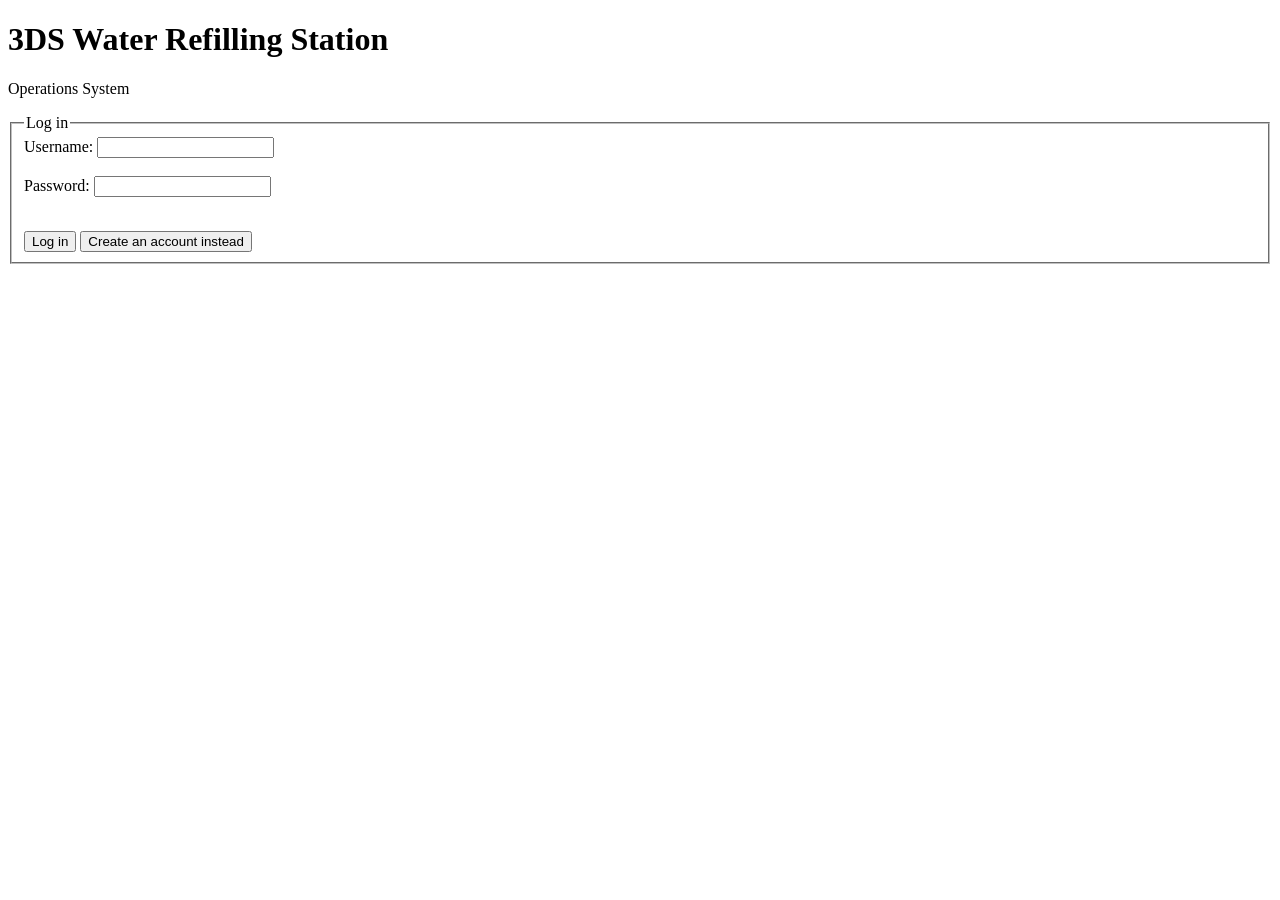
<file: ProgDraft/index.html>
<!DOCTYPE html>
<html lang="en">
<head>
<meta charset="UTF-8">
<meta name="viewport" content="width=device-width, initial-scale=1.0">
<title>3DS Water Refilling Station — Operations</title>
</head>
<body>

<h1>3DS Water Refilling Station</h1>
<p>Operations System</p>

<p id="toast"></p>

<!-- ============ LOGIN ============ -->
<fieldset id="login-form-wrap">
<legend>Log in</legend>
<form id="login-form" onsubmit="return handleLogin(event)">
<label>Username: <input type="text" id="login-username" required></label><br><br>
<label>Password: <input type="password" id="login-password" required></label><br><br>
<p id="login-error"></p>
<button type="submit">Log in</button>
<button type="button" onclick="switchAuthTab('register')">Create an account instead</button>
</form>
</fieldset>

<!-- ============ REGISTER ============ -->
<fieldset id="register-form-wrap" style="display:none">
<legend>Create account</legend>
<form id="register-form" onsubmit="return handleRegister(event)">
<label>Full name: <input type="text" id="reg-fullname" required></label><br><br>
<label>Username: <input type="text" id="reg-username" required></label><br><br>
<label>Password: <input type="password" id="reg-password" required minlength="4"></label><br><br>
<label>Role:
<select id="reg-role">
<option value="Employee">Employee</option>
<option value="Admin">Admin</option>
</select>
</label><br><br>
<p id="register-error"></p>
<p id="register-success"></p>
<button type="submit">Create account</button>
<button type="button" onclick="switchAuthTab('login')">Back to log in</button>
</form>
</fieldset>

<!-- ============ APP (hidden until logged in) ============ -->
<p id="user-info" style="display:none">
Logged in as <span id="user-name"></span> (<span id="user-role-badge"></span>)
<button onclick="handleLogout()">Log out</button>
</p>

<ul id="sidebar-nav" style="display:none"></ul>

<h2 id="section-title"></h2>

<!-- ---------- USER MANAGEMENT ---------- -->
<fieldset id="sec-users" style="display:none">
<legend>User Management</legend>

<fieldset>
<legend>Register a new account</legend>
<form onsubmit="return uiRegisterUser(event)">
<label>Full name: <input type="text" id="um-fullname" required></label><br><br>
<label>Username: <input type="text" id="um-username" required></label><br><br>
<label>Password: <input type="password" id="um-password" required minlength="4"></label><br><br>
<label>Role:
<select id="um-role">
<option value="Employee">Employee</option>
<option value="Admin">Admin</option>
</select>
</label><br><br>
<button type="submit">Register account</button>
<p id="um-msg"></p>
</form>
</fieldset>

<fieldset>
<legend>Delete an account</legend>
<form onsubmit="return uiDeleteUser(event)">
<label>User ID: <input type="text" id="um-delete-id" placeholder="e.g. U-003" required></label><br><br>
<button type="submit">Delete account</button>
<p id="um-delete-msg"></p>
</form>
</fieldset>

<fieldset>
<legend>All accounts</legend>
<table id="tbl-users" border="1">
<thead><tr><th>User ID</th><th>Full name</th><th>Username</th><th>Role</th></tr></thead>
<tbody></tbody>
</table>
</fieldset>
</fieldset>

<!-- ---------- TRANSACTION MANAGEMENT ---------- -->
<fieldset id="sec-transactions" style="display:none">
<legend>Transaction Management</legend>

<fieldset>
<legend>Record a walk-in transaction</legend>
<form onsubmit="return uiAddTransaction(event)">
<label>Customer name: <input type="text" id="tx-customer" required></label><br><br>
<label>Quantity (gallons): <input type="number" id="tx-qty" min="1" required></label><br><br>
<label>Order total (₱): <input type="number" id="tx-total" min="0" step="0.01" required></label><br><br>
<label>Payment amount (₱): <input type="number" id="tx-payment" min="0" step="0.01" required></label><br><br>
<button type="submit">Complete transaction</button>
<p id="tx-msg"></p>
</form>
</fieldset>

<fieldset>
<legend>Transaction records</legend>
<table id="tbl-transactions" border="1">
<thead><tr>
<th>Txn ID</th><th>Date</th><th>Customer</th><th>Qty (gal)</th><th>Total</th><th>Payment</th><th>Change</th><th>Employee ID</th><th>Source</th>
</tr></thead>
<tbody></tbody>
</table>
</fieldset>
</fieldset>

<!-- ---------- SALES & PROFIT ---------- -->
<fieldset id="sec-sales" style="display:none">
<legend>Sales &amp; Profit Management</legend>
<table id="tbl-sales" border="1">
<thead><tr><th>Total sales</th><th>Total expenses</th><th>Total profit</th></tr></thead>
<tbody><tr>
<td id="stat-sales">₱0.00</td>
<td id="stat-expenses">₱0.00</td>
<td id="stat-profit">₱0.00</td>
</tr></tbody>
</table>
</fieldset>

<!-- ---------- BILLS & TAX ---------- -->
<fieldset id="sec-bills" style="display:none">
<legend>Bills &amp; Tax Management</legend>

<fieldset>
<legend>Add a paid bill</legend>
<form onsubmit="return uiAddBill(event)">
<label>Date paid: <input type="date" id="bill-date" required></label><br><br>
<label>Bill type:
<select id="bill-type">
<option>Electricity</option>
<option>Water permit</option>
<option>Business tax</option>
<option>Rent</option>
<option>Other</option>
</select>
</label><br><br>
<label>Amount (₱): <input type="number" id="bill-amount" min="0" step="0.01" required></label><br><br>
<button type="submit">Add bill</button>
</form>
</fieldset>

<fieldset>
<legend>Check total for a date range</legend>
<label>From: <input type="date" id="bill-from"></label>
<label>To: <input type="date" id="bill-to"></label>
<button type="button" onclick="uiRangeTotal()">Calculate total</button>
<p id="bill-range-result"></p>
</fieldset>

<fieldset>
<legend>Bill records</legend>
<table id="tbl-bills" border="1">
<thead><tr><th>Bill ID</th><th>Date paid</th><th>Type</th><th>Amount</th></tr></thead>
<tbody></tbody>
</table>
<p id="bills-grand-total"></p>
</fieldset>
</fieldset>

<!-- ---------- DELIVERY MANAGEMENT ---------- -->
<fieldset id="sec-delivery" style="display:none">
<legend>Delivery Management</legend>

<fieldset>
<legend>Add a delivery order</legend>
<form onsubmit="return uiAddDelivery(event)">
<label>Customer name: <input type="text" id="dl-customer" required></label><br><br>
<label>Delivery address: <input type="text" id="dl-address" required></label><br><br>
<label>Quantity (gallons): <input type="number" id="dl-qty" min="1" required></label><br><br>
<button type="submit">Add order</button>
</form>
</fieldset>

<fieldset>
<legend>Pending &amp; ongoing deliveries</legend>
<table id="tbl-delivery" border="1">
<thead><tr>
<th>Delivery ID</th><th>Date added</th><th>Customer</th><th>Address</th><th>Qty (gal)</th><th>Status</th><th></th>
</tr></thead>
<tbody></tbody>
</table>
</fieldset>
</fieldset>

<!-- ---------- EQUIPMENT MAINTENANCE ---------- -->
<fieldset id="sec-maintenance" style="display:none">
<legend>Equipment Maintenance</legend>

<fieldset>
<legend>Log a filter change</legend>
<form onsubmit="return uiAddMaintenance(event)">
<label>Filter used: <input type="text" id="mt-filter" placeholder="e.g. Sediment Filter" required></label><br><br>
<label>Type:
<select id="mt-type">
<option>Sediment</option>
<option>Carbon</option>
<option>Membrane (RO)</option>
<option>UV Bulb</option>
<option>Backwash</option>
</select>
</label><br><br>
<label>Date: <input type="date" id="mt-date"></label><br><br>
<button type="submit">Log maintenance</button>
<p id="mt-msg"></p>
</form>
</fieldset>

<fieldset>
<legend>Maintenance history</legend>
<table id="tbl-maintenance" border="1">
<thead><tr><th>Maintenance ID</th><th>Date</th><th>Filter used</th><th>Type</th><th>Inventory effect</th></tr></thead>
<tbody></tbody>
</table>
</fieldset>
</fieldset>

<!-- ---------- INVENTORY MANAGEMENT ---------- -->
<fieldset id="sec-inventory" style="display:none">
<legend>Inventory Management</legend>

<fieldset>
<legend>Add a new item</legend>
<form onsubmit="return uiAddInventoryItem(event)">
<label>Item name: <input type="text" id="inv-name" required></label><br><br>
<label>Item type: <input type="text" id="inv-type" placeholder="e.g. Filter, Bottle, Cap"></label><br><br>
<label>Quantity: <input type="number" id="inv-qty" min="0" required></label><br><br>
<label>Unit: <input type="text" id="inv-unit" placeholder="pcs, gal, box" required></label><br><br>
<label>Date received: <input type="date" id="inv-received"></label><br><br>
<label>Expiration date: <input type="date" id="inv-expiry"></label><br><br>
<label>Minimum stock level: <input type="number" id="inv-min" min="0" required></label><br><br>
<button type="submit">Add item</button>
<p id="inv-msg"></p>
</form>
</fieldset>

<fieldset>
<legend>Stock out</legend>
<form onsubmit="return uiStockOut(event)">
<label>Item ID: <input type="text" id="stock-item-id" placeholder="e.g. INV-002" required></label><br><br>
<label>Quantity to remove: <input type="number" id="stock-qty" min="1" required></label><br><br>
<button type="submit">Stock out (FIFO)</button>
<p id="stock-msg"></p>
</form>
</fieldset>

<fieldset>
<legend>Inventory list</legend>
<table id="tbl-inventory" border="1">
<thead><tr><th>Item ID</th><th>Name</th><th>Type</th><th>Quantity</th><th>Unit</th><th>Min. stock</th><th>Status</th></tr></thead>
<tbody></tbody>
</table>
</fieldset>
</fieldset>

<!-- ---------- INVENTORY RECEIVING ---------- -->
<fieldset id="sec-receiving" style="display:none">
<legend>Inventory Receiving Management</legend>

<fieldset>
<legend>Log an incoming delivery</legend>
<form onsubmit="return uiAddReceiving(event)">
<label>Supplier name: <input type="text" id="rc-supplier" required></label><br><br>
<label>Item name: <input type="text" id="rc-item" required></label><br><br>
<label>Quantity: <input type="number" id="rc-qty" min="1" required></label><br><br>
<label>Unit: <input type="text" id="rc-unit" required></label><br><br>
<label>Expected delivery date: <input type="date" id="rc-expected"></label><br><br>
<label>Actual received date: <input type="date" id="rc-actual"></label><br><br>
<button type="submit">Log receiving record</button>
</form>
</fieldset>

<fieldset>
<legend>Receiving records</legend>
<table id="tbl-receiving" border="1">
<thead><tr>
<th>Receiving ID</th><th>Supplier</th><th>Item</th><th>Qty</th><th>Unit</th><th>Expected</th><th>Received</th><th>Status</th><th></th>
</tr></thead>
<tbody></tbody>
</table>
</fieldset>
</fieldset>

<!-- ---------- ALERTS ---------- -->
<fieldset id="sec-alerts" style="display:none">
<legend>Inventory Replenishment &amp; Alerts</legend>

<table id="tbl-alert-counts" border="1">
<thead><tr><th>Low / out of stock</th><th>Undelivered orders</th><th>Maintenance alerts</th></tr></thead>
<tbody><tr>
<td id="alert-count-stock">0</td>
<td id="alert-count-delivery">0</td>
<td id="alert-count-maint">0</td>
</tr></tbody>
</table>

<table id="tbl-alerts" border="1">
<thead><tr><th>Alert type</th><th>Item / order</th><th>Date</th><th>Status</th><th>Recommended action</th></tr></thead>
<tbody></tbody>
</table>
</fieldset>

<!-- ---------- EMPLOYEE MANAGEMENT ---------- -->
<fieldset id="sec-employees" style="display:none">
<legend>Employee Management</legend>

<fieldset>
<legend id="emp-form-title">Add an employee</legend>
<form onsubmit="return uiSaveEmployee(event)">
<input type="hidden" id="emp-edit-id">
<label>Full name: <input type="text" id="emp-name" required></label><br><br>
<label>Contact number: <input type="text" id="emp-contact" required></label><br><br>
<label>Role: <input type="text" id="emp-role" placeholder="Cashier, Rider, Manager" required></label><br><br>
<label>Salary (₱): <input type="number" id="emp-salary" min="0" step="0.01" required></label><br><br>
<button type="submit" id="emp-submit-btn">Add employee</button>
<button type="button" id="emp-cancel-btn" style="display:none" onclick="cancelEmployeeEdit()">Cancel edit</button>
</form>
</fieldset>

<fieldset>
<legend>Staff records</legend>
<label>Search: <input type="text" id="emp-search" placeholder="Search by name or ID…" oninput="renderEmployees()"></label>
<table id="tbl-employees" border="1">
<thead><tr><th>Employee ID</th><th>Name</th><th>Contact</th><th>Role</th><th>Salary</th><th></th></tr></thead>
<tbody></tbody>
</table>
</fieldset>
</fieldset>

<!-- ---------- SUPPLIER MANAGEMENT ---------- -->
<fieldset id="sec-suppliers" style="display:none">
<legend>Supplier Management</legend>

<fieldset>
<legend id="sup-form-title">Add a supplier</legend>
<form onsubmit="return uiSaveSupplier(event)">
<input type="hidden" id="sup-edit-id">
<label>Supplier name: <input type="text" id="sup-name" required></label><br><br>
<label>Contact number: <input type="text" id="sup-contact" required></label><br><br>
<label>Address: <input type="text" id="sup-address"></label><br><br>
<label>Products: <input type="text" id="sup-products" placeholder="e.g. Bottles, caps, filters" required></label><br><br>
<label>Quantity: <input type="number" id="sup-qty" min="0"></label><br><br>
<label>Order date: <input type="date" id="sup-orderdate"></label><br><br>
<label>Cost (₱): <input type="number" id="sup-cost" min="0" step="0.01"></label><br><br>
<button type="submit" id="sup-submit-btn">Add supplier</button>
<button type="button" id="sup-cancel-btn" style="display:none" onclick="cancelSupplierEdit()">Cancel edit</button>
</form>
</fieldset>

<fieldset>
<legend>Supplier records</legend>
<label>Search: <input type="text" id="sup-search" placeholder="Search by name or ID…" oninput="renderSuppliers()"></label>
<table id="tbl-suppliers" border="1">
<thead><tr><th>Supplier ID</th><th>Name</th><th>Contact</th><th>Products</th><th>Qty</th><th>Order date</th><th>Cost</th><th></th></tr></thead>
<tbody></tbody>
</table>
</fieldset>
</fieldset>

<!-- ---------- REPORTS ---------- -->
<fieldset id="sec-reports" style="display:none">
<legend>Reports</legend>

<label>Month:
<select id="rep-month"></select>
</label>
<label>Year: <input type="number" id="rep-year" value="2026"></label>
<button type="button" onclick="renderReport()">Generate report</button>

<table id="tbl-report-stats" border="1">
<thead><tr>
<th>Orders completed</th><th>Sales</th><th>Expenses paid</th><th>Profit</th><th>Active employees</th><th>Low/out of stock items</th><th>Deliveries fulfilled</th>
</tr></thead>
<tbody><tr>
<td id="rep-orders">0</td>
<td id="rep-sales">₱0.00</td>
<td id="rep-expenses">₱0.00</td>
<td id="rep-profit">₱0.00</td>
<td id="rep-employees">0</td>
<td id="rep-lowstock">0</td>
<td id="rep-deliveries">0</td>
</tr></tbody>
</table>

<fieldset>
<legend>Transactions in this period</legend>
<table id="tbl-report-tx" border="1">
<thead><tr><th>Date</th><th>Customer</th><th>Qty (gal)</th><th>Total</th><th>Employee ID</th></tr></thead>
<tbody></tbody>
</table>
</fieldset>
</fieldset>

<script src="app.js"></script>
</body>
</html>
</file>
<file: Draft2/style.css>
:root {
  --primary-blue: #189ad3;
  --dark-blue: #0077b6;
  --light-blue: #e0f2fe;
  --accent-cyan: #00b4d8;
  --dark-text: #1e293b;
  --bg-gray: #f8fafc;
  --sidebar-width: 260px;
}

* {
  box-sizing: border-box;
  margin: 0;
  padding: 0;
  font-family: 'Segoe UI', Tahoma, Geneva, Verdana, sans-serif;
}

body {
  background-color: var(--bg-gray);
  color: var(--dark-text);
  min-height: 100vh;
}

/* ================= AUTHENTICATION STYLES ================= */
.auth-container {
  max-width: 420px;
  margin: 60px auto;
  background: #ffffff;
  padding: 30px;
  border-radius: 12px;
  box-shadow: 0 10px 25px rgba(0, 0, 0, 0.1);
  text-align: center;
}

.auth-logo {
  width: 120px;
  height: 120px;
  object-fit: contain;
  margin-bottom: 15px;
}

.auth-container fieldset {
  border: none;
  padding: 0;
}

.auth-container legend {
  font-size: 1.5rem;
  font-weight: bold;
  color: var(--dark-blue);
  margin-bottom: 20px;
}

.form-group {
  margin-bottom: 15px;
  text-align: left;
}

.form-group label {
  display: block;
  font-size: 0.9rem;
  font-weight: 600;
  margin-bottom: 5px;
  color: #475569;
}

.form-group input, .form-group select {
  width: 100%;
  padding: 10px 12px;
  border: 1px solid #cbd5e1;
  border-radius: 6px;
  font-size: 1rem;
}

.btn-primary {
  width: 100%;
  background: linear-gradient(135deg, var(--accent-cyan), var(--dark-blue));
  color: white;
  border: none;
  padding: 12px;
  border-radius: 6px;
  font-weight: bold;
  cursor: pointer;
  margin-top: 10px;
  transition: opacity 0.2s;
}

.btn-primary:hover {
  opacity: 0.9;
}

.btn-secondary {
  width: 100%;
  background: transparent;
  color: var(--dark-blue);
  border: 1px solid var(--dark-blue);
  padding: 10px;
  border-radius: 6px;
  margin-top: 8px;
  cursor: pointer;
  font-weight: 600;
}

/* ================= MAIN APP LAYOUT ================= */
#app-layout {
  display: flex;
  min-height: 100vh;
}

/* SIDEBAR */
#sidebar {
  width: var(--sidebar-width);
  background: linear-gradient(180deg, var(--dark-blue) 0%, #03045e 100%);
  color: white;
  display: flex;
  flex-direction: column;
  position: fixed;
  top: 0;
  bottom: 0;
  left: 0;
  z-index: 100;
}

.sidebar-header {
  padding: 20px;
  display: flex;
  align-items: center;
  gap: 12px;
  border-bottom: 1px solid rgba(255, 255, 255, 0.1);
}

.sidebar-logo {
  width: 45px;
  height: 45px;
  border-radius: 50%;
  background: white;
  padding: 2px;
}

.sidebar-title h2 {
  font-size: 1.1rem;
  line-height: 1.2;
}

.sidebar-title p {
  font-size: 0.75rem;
  opacity: 0.8;
}

#sidebar-nav {
  list-style: none;
  padding: 15px 10px;
  overflow-y: auto;
  flex: 1;
}

#sidebar-nav li {
  margin-bottom: 4px;
}

#sidebar-nav button {
  width: 100%;
  text-align: left;
  background: transparent;
  color: rgba(255, 255, 255, 0.85);
  border: none;
  padding: 12px 16px;
  border-radius: 6px;
  font-size: 0.95rem;
  cursor: pointer;
  transition: all 0.2s;
}

#sidebar-nav button:hover, #sidebar-nav button.active {
  background: rgba(255, 255, 255, 0.15);
  color: white;
  font-weight: bold;
}

/* TOP RIBBON / HEADER */
#main-wrapper {
  margin-left: var(--sidebar-width);
  flex: 1;
  display: flex;
  flex-direction: column;
}

.top-ribbon {
  height: 65px;
  background: white;
  box-shadow: 0 2px 4px rgba(0,0,0,0.05);
  display: flex;
  align-items: center;
  justify-content: space-between;
  padding: 0 30px;
  border-bottom: 3px solid var(--primary-blue);
}

#section-title {
  font-size: 1.4rem;
  color: var(--dark-blue);
  font-weight: 700;
}

.user-profile {
  display: flex;
  align-items: center;
  gap: 12px;
}

.role-badge {
  background: var(--light-blue);
  color: var(--dark-blue);
  padding: 4px 8px;
  border-radius: 12px;
  font-size: 0.8rem;
  font-weight: bold;
}

.btn-logout {
  background: #ef4444;
  color: white;
  border: none;
  padding: 6px 12px;
  border-radius: 4px;
  cursor: pointer;
}

/* CONTENT AREA */
.content-body {
  padding: 30px;
}

fieldset {
  background: white;
  border: 1px solid #e2e8f0;
  border-radius: 8px;
  padding: 20px;
  margin-bottom: 25px;
  box-shadow: 0 1px 3px rgba(0,0,0,0.02);
}

legend {
  font-weight: bold;
  color: var(--dark-blue);
  padding: 0 8px;
}

/* TABLES */
table {
  width: 100%;
  border-collapse: collapse;
  margin-top: 10px;
  background: white;
}

th, td {
  padding: 12px;
  text-align: left;
  border-bottom: 1px solid #e2e8f0;
}

th {
  background-color: var(--light-blue);
  color: var(--dark-blue);
  font-weight: 600;
}

tr:hover {
  background-color: #f1f5f9;
}
</file>
<file: Draft4/style.css>
:root {
  --primary-blue: #189ad3;
  --dark-blue: #0077b6;
  --light-blue: #e0f2fe;
  --accent-cyan: #00b4d8;
  --dark-text: #1e293b;
  --bg-gray: #f8fafc;
  --sidebar-width: 260px;
}

* {
  box-sizing: border-box;
  margin: 0;
  padding: 0;
  font-family: 'Segoe UI', Tahoma, Geneva, Verdana, sans-serif;
}

body {
  background-color: var(--bg-gray);
  color: var(--dark-text);
  min-height: 100vh;
}

/* ================= AUTHENTICATION STYLES ================= */
.auth-container {
  max-width: 420px;
  margin: 60px auto;
  background: #ffffff;
  padding: 30px;
  border-radius: 12px;
  box-shadow: 0 10px 25px rgba(0, 0, 0, 0.1);
  text-align: center;
}

.auth-logo {
  width: 120px;
  height: 120px;
  object-fit: contain;
  margin-bottom: 15px;
}

.auth-container fieldset {
  border: none;
  padding: 0;
}

.auth-container legend {
  font-size: 1.5rem;
  font-weight: bold;
  color: var(--dark-blue);
  margin-bottom: 20px;
}

.form-group {
  margin-bottom: 15px;
  text-align: left;
}

.form-group label {
  display: block;
  font-size: 0.9rem;
  font-weight: 600;
  margin-bottom: 5px;
  color: #475569;
}

.form-group input, .form-group select {
  width: 100%;
  padding: 10px 12px;
  border: 1px solid #cbd5e1;
  border-radius: 6px;
  font-size: 1rem;
}

.btn-primary {
  width: 100%;
  background: linear-gradient(135deg, var(--accent-cyan), var(--dark-blue));
  color: white;
  border: none;
  padding: 12px;
  border-radius: 6px;
  font-weight: bold;
  cursor: pointer;
  margin-top: 10px;
  transition: opacity 0.2s;
}

.btn-primary:hover {
  opacity: 0.9;
}

.btn-secondary {
  width: 100%;
  background: transparent;
  color: var(--dark-blue);
  border: 1px solid var(--dark-blue);
  padding: 10px;
  border-radius: 6px;
  margin-top: 8px;
  cursor: pointer;
  font-weight: 600;
}

/* ================= MAIN APP LAYOUT ================= */
#app-layout {
  display: flex;
  min-height: 100vh;
}

#sidebar {
  width: var(--sidebar-width);
  background: linear-gradient(180deg, var(--dark-blue) 0%, #03045e 100%);
  color: white;
  display: flex;
  flex-direction: column;
  position: fixed;
  top: 0;
  bottom: 0;
  left: 0;
  z-index: 100;
}

.sidebar-header {
  padding: 20px;
  display: flex;
  align-items: center;
  gap: 12px;
  border-bottom: 1px solid rgba(255, 255, 255, 0.1);
}

.sidebar-logo {
  width: 45px;
  height: 45px;
  border-radius: 50%;
  background: white;
  padding: 2px;
}

.sidebar-title h2 {
  font-size: 1.1rem;
  line-height: 1.2;
}

.sidebar-title p {
  font-size: 0.75rem;
  opacity: 0.8;
}

#sidebar-nav {
  list-style: none;
  padding: 15px 10px;
  overflow-y: auto;
  flex: 1;
}

#sidebar-nav li {
  margin-bottom: 4px;
}

#sidebar-nav button {
  width: 100%;
  text-align: left;
  background: transparent;
  color: rgba(255, 255, 255, 0.85);
  border: none;
  padding: 12px 16px;
  border-radius: 6px;
  font-size: 0.95rem;
  cursor: pointer;
  transition: all 0.2s;
}

#sidebar-nav button:hover, #sidebar-nav button.active {
  background: rgba(255, 255, 255, 0.15);
  color: white;
  font-weight: bold;
}

#main-wrapper {
  margin-left: var(--sidebar-width);
  flex: 1;
  display: flex;
  flex-direction: column;
}

.top-ribbon {
  height: 65px;
  background: white;
  box-shadow: 0 2px 4px rgba(0,0,0,0.05);
  display: flex;
  align-items: center;
  justify-content: space-between;
  padding: 0 30px;
  border-bottom: 3px solid var(--primary-blue);
}

#section-title {
  font-size: 1.4rem;
  color: var(--dark-blue);
  font-weight: 700;
}

.user-profile {
  display: flex;
  align-items: center;
  gap: 12px;
}

.role-badge {
  background: var(--light-blue);
  color: var(--dark-blue);
  padding: 4px 8px;
  border-radius: 12px;
  font-size: 0.8rem;
  font-weight: bold;
}

.btn-logout {
  background: #ef4444;
  color: white;
  border: none;
  padding: 6px 12px;
  border-radius: 4px;
  cursor: pointer;
}

.content-body {
  padding: 30px;
}

fieldset {
  background: white;
  border: 1px solid #e2e8f0;
  border-radius: 8px;
  padding: 20px;
  margin-bottom: 25px;
  box-shadow: 0 1px 3px rgba(0,0,0,0.02);
}

legend {
  font-weight: bold;
  color: var(--dark-blue);
  padding: 0 8px;
}

table {
  width: 100%;
  border-collapse: collapse;
  margin-top: 10px;
  background: white;
}

th, td {
  padding: 12px;
  text-align: left;
  border-bottom: 1px solid #e2e8f0;
}

th {
  background-color: var(--light-blue);
  color: var(--dark-blue);
  font-weight: 600;
}

tr:hover {
  background-color: #f1f5f9;
}

/* ================= STATUS BADGES & ACTION BUTTONS ================= */
.badge {
  padding: 3px 8px;
  border-radius: 12px;
  font-size: 0.75rem;
  font-weight: bold;
  display: inline-block;
}
.badge.unconfirmed { background: #fef08a; color: #854d0e; }
.badge.paid { background: #bbf7d0; color: #166534; }
.badge.unpaid { background: #fecaca; color: #991b1b; }

.btn-xs {
  padding: 4px 8px;
  font-size: 0.75rem;
  border-radius: 4px;
  border: 1px solid #cbd5e1;
  background: #ffffff;
  cursor: pointer;
  margin-top: 4px;
  font-weight: 600;
}
.btn-pay { background: #22c55e; color: white; border: none; }
.btn-unpay { background: #ef4444; color: white; border: none; }
</file>
<file: Draft5/style.css>
:root {
  --primary-blue: #189ad3;
  --dark-blue: #0077b6;
  --light-blue: #e0f2fe;
  --accent-cyan: #00b4d8;
  --dark-text: #1e293b;
  --bg-gray: #f8fafc;
  --sidebar-width: 260px;
}

* {
  box-sizing: border-box;
  margin: 0;
  padding: 0;
  font-family: 'Segoe UI', Tahoma, Geneva, Verdana, sans-serif;
}

body {
  background-color: var(--bg-gray);
  color: var(--dark-text);
  min-height: 100vh;
  font-family: inherit;
}

input,
button,
select,
textarea,
optgroup {
  font-family: inherit;
}

/* ================= AUTHENTICATION STYLES ================= */
.auth-container {
  max-width: 420px;
  margin: 60px auto;
  background: #ffffff;
  padding: 30px;
  border-radius: 12px;
  box-shadow: 0 10px 25px rgba(0, 0, 0, 0.1);
  text-align: center;
}

.auth-logo {
  width: 120px;
  height: 120px;
  object-fit: contain;
  margin-bottom: 15px;
}

.auth-container fieldset {
  border: none;
  padding: 0;
}

.auth-container legend {
  font-size: 1.5rem;
  font-weight: bold;
  color: var(--dark-blue);
  margin-bottom: 20px;
}

.form-group {
  margin-bottom: 15px;
  text-align: left;
}

.form-group label {
  display: block;
  font-size: 0.9rem;
  font-weight: 600;
  margin-bottom: 5px;
  color: #475569;
}

.form-group input, .form-group select {
  width: 100%;
  padding: 10px 12px;
  border: 1px solid #cbd5e1;
  border-radius: 6px;
  font-size: 1rem;
}

.btn-primary {
  width: 100%;
  background: linear-gradient(135deg, var(--accent-cyan), var(--dark-blue));
  color: white;
  border: none;
  padding: 12px;
  border-radius: 6px;
  font-weight: bold;
  cursor: pointer;
  margin-top: 10px;
  transition: opacity 0.2s;
}

.btn-primary:hover {
  opacity: 0.9;
}

.btn-secondary {
  width: 100%;
  background: transparent;
  color: var(--dark-blue);
  border: 1px solid var(--dark-blue);
  padding: 10px;
  border-radius: 6px;
  margin-top: 8px;
  cursor: pointer;
  font-weight: 600;
}

/* ================= MAIN APP LAYOUT ================= */
#app-layout {
  display: flex;
  min-height: 100vh;
}

#sidebar {
  width: var(--sidebar-width);
  background: linear-gradient(180deg, var(--dark-blue) 0%, #03045e 100%);
  color: white;
  display: flex;
  flex-direction: column;
  position: fixed;
  top: 0;
  bottom: 0;
  left: 0;
  z-index: 100;
}

.sidebar-header {
  padding: 20px;
  display: flex;
  align-items: center;
  gap: 12px;
  border-bottom: 1px solid rgba(255, 255, 255, 0.1);
}

.sidebar-logo {
  width: 45px;
  height: 45px;
  border-radius: 50%;
  background: white;
  padding: 2px;
}

.sidebar-title h2 {
  font-size: 1.1rem;
  line-height: 1.2;
}

.sidebar-title p {
  font-size: 0.75rem;
  opacity: 0.8;
}

#sidebar-nav {
  list-style: none;
  padding: 15px 10px;
  overflow-y: auto;
  flex: 1;
}

#sidebar-nav li {
  margin-bottom: 4px;
}

#sidebar-nav button {
  width: 100%;
  text-align: left;
  background: transparent;
  color: rgba(255, 255, 255, 0.85);
  border: none;
  padding: 12px 16px;
  border-radius: 6px;
  font-size: 0.95rem;
  cursor: pointer;
  transition: all 0.2s;
}

#sidebar-nav button:hover, #sidebar-nav button.active {
  background: rgba(255, 255, 255, 0.15);
  color: white;
  font-weight: bold;
}

#main-wrapper {
  margin-left: var(--sidebar-width);
  flex: 1;
  display: flex;
  flex-direction: column;
}

.top-ribbon {
  height: 65px;
  background: white;
  box-shadow: 0 2px 4px rgba(0,0,0,0.05);
  display: flex;
  align-items: center;
  justify-content: space-between;
  padding: 0 30px;
  border-bottom: 3px solid var(--primary-blue);
}

#section-title {
  font-size: 1.4rem;
  color: var(--dark-blue);
  font-weight: 700;
}

.user-profile {
  display: flex;
  align-items: center;
  gap: 12px;
}

.role-badge {
  background: var(--light-blue);
  color: var(--dark-blue);
  padding: 4px 8px;
  border-radius: 12px;
  font-size: 0.8rem;
  font-weight: bold;
}

.btn-logout {
  background: #ef4444;
  color: white;
  border: none;
  padding: 6px 12px;
  border-radius: 4px;
  cursor: pointer;
}

.content-body {
  padding: 30px;
}

fieldset {
  background: white;
  border: 1px solid #e2e8f0;
  border-radius: 8px;
  padding: 20px;
  margin-bottom: 25px;
  box-shadow: 0 1px 3px rgba(0,0,0,0.02);
}

legend {
  font-weight: bold;
  color: var(--dark-blue);
  padding: 0 8px;
}

table {
  width: 100%;
  border-collapse: collapse;
  margin-top: 10px;
  background: white;
}

th, td {
  padding: 12px;
  text-align: left;
  border-bottom: 1px solid #e2e8f0;
}

th {
  background-color: var(--light-blue);
  color: var(--dark-blue);
  font-weight: 600;
}

tr:hover {
  background-color: #f1f5f9;
}

/* ================= STATUS BADGES & ACTION BUTTONS ================= */
.badge {
  padding: 3px 8px;
  border-radius: 12px;
  font-size: 0.75rem;
  font-weight: bold;
  display: inline-block;
}
.badge.unconfirmed { background: #fef08a; color: #854d0e; }
.badge.paid { background: #bbf7d0; color: #166534; }
.badge.unpaid { background: #fecaca; color: #991b1b; }

.btn-xs {
  padding: 4px 8px;
  font-size: 0.75rem;
  border-radius: 4px;
  border: 1px solid #cbd5e1;
  background: #ffffff;
  cursor: pointer;
  margin-top: 4px;
  font-weight: 600;
}
.btn-pay { background: #22c55e; color: white; border: none; }
.btn-unpay { background: #ef4444; color: white; border: none; }

/* ================= AUTOCOMPLETE SUGGESTIONS ================= */
.autocomplete-suggestions {
  position: absolute;
  top: 100%;
  left: 0;
  right: 0;
  background: #ffffff;
  border: 1px solid #cbd5e1;
  border-radius: 6px;
  box-shadow: 0 4px 12px rgba(0, 0, 0, 0.1);
  max-height: 180px;
  overflow-y: auto;
  z-index: 1000;
}

.autocomplete-suggestion {
  padding: 8px 12px;
  cursor: pointer;
  font-size: 0.9rem;
  border-bottom: 1px solid #f1f5f9;
}

.autocomplete-suggestion:last-child {
  border-bottom: none;
}

.autocomplete-suggestion:hover {
  background-color: var(--light-blue);
}
</file>
